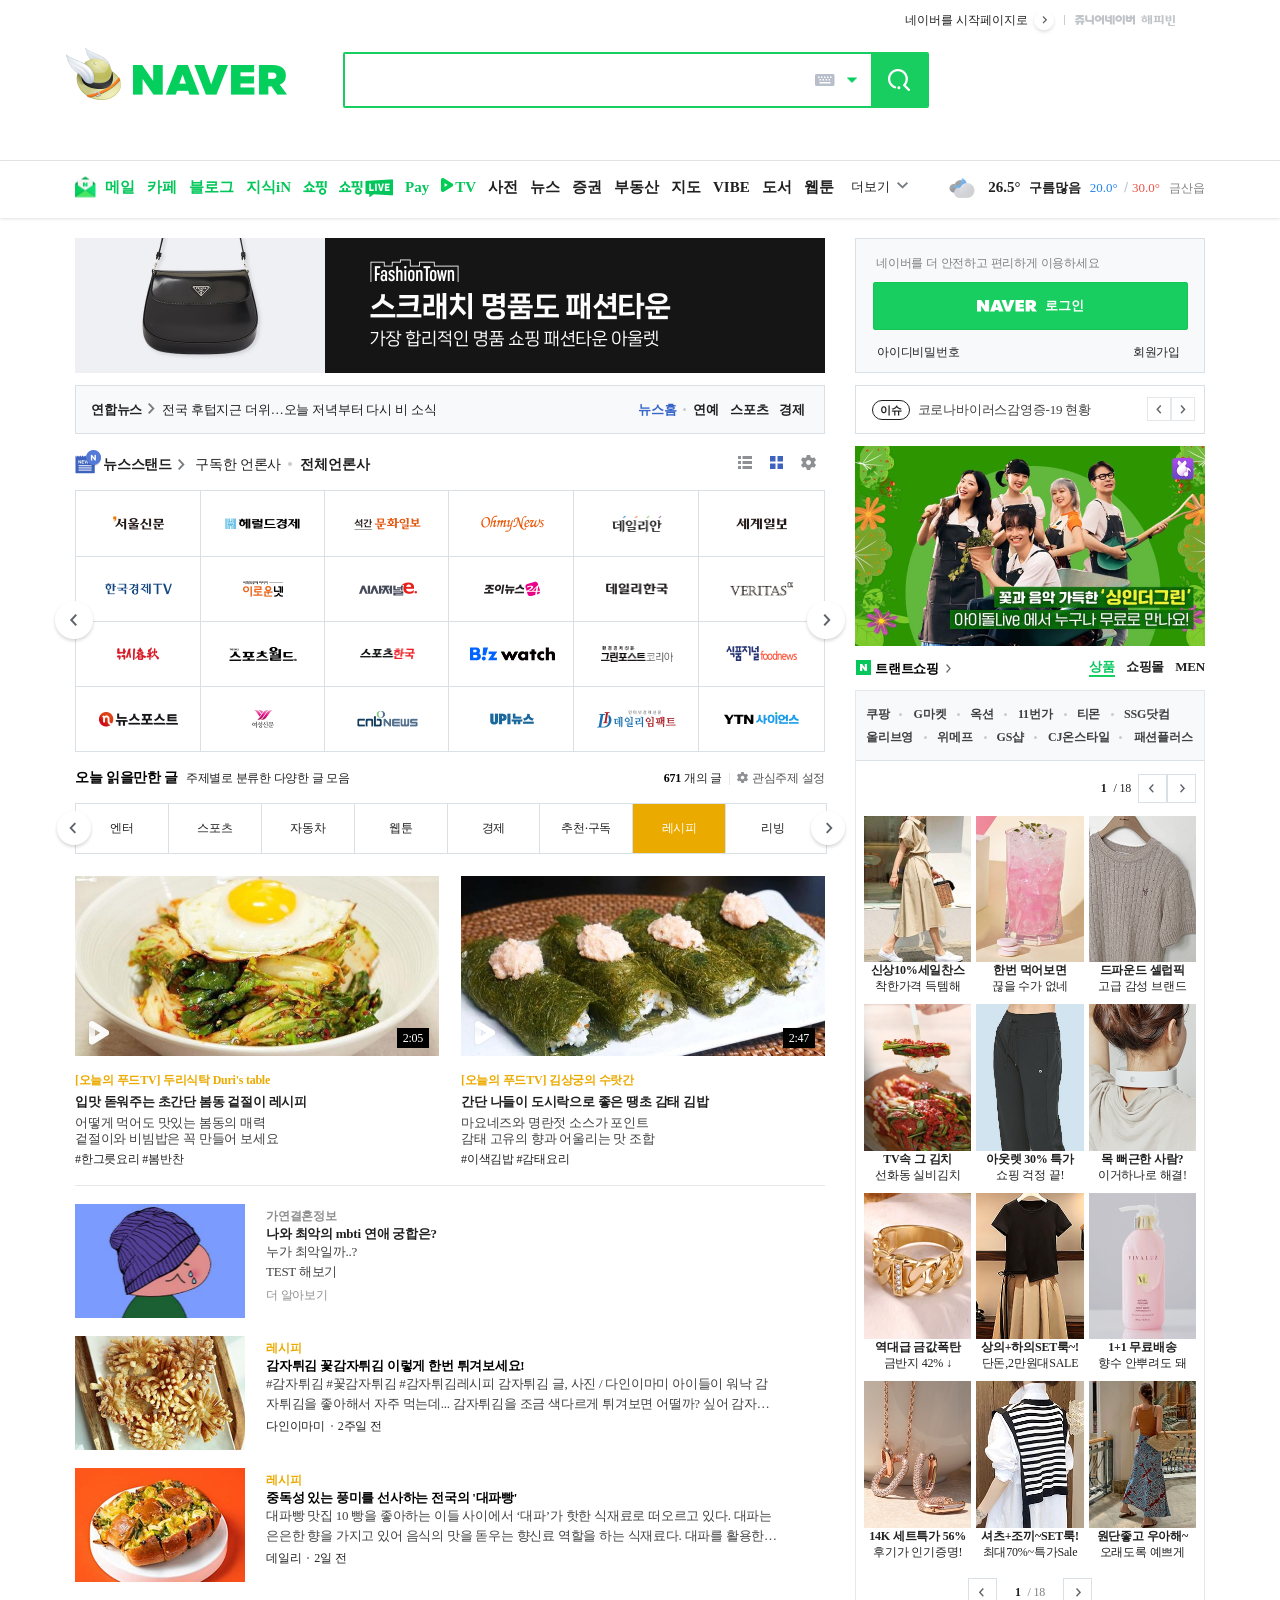
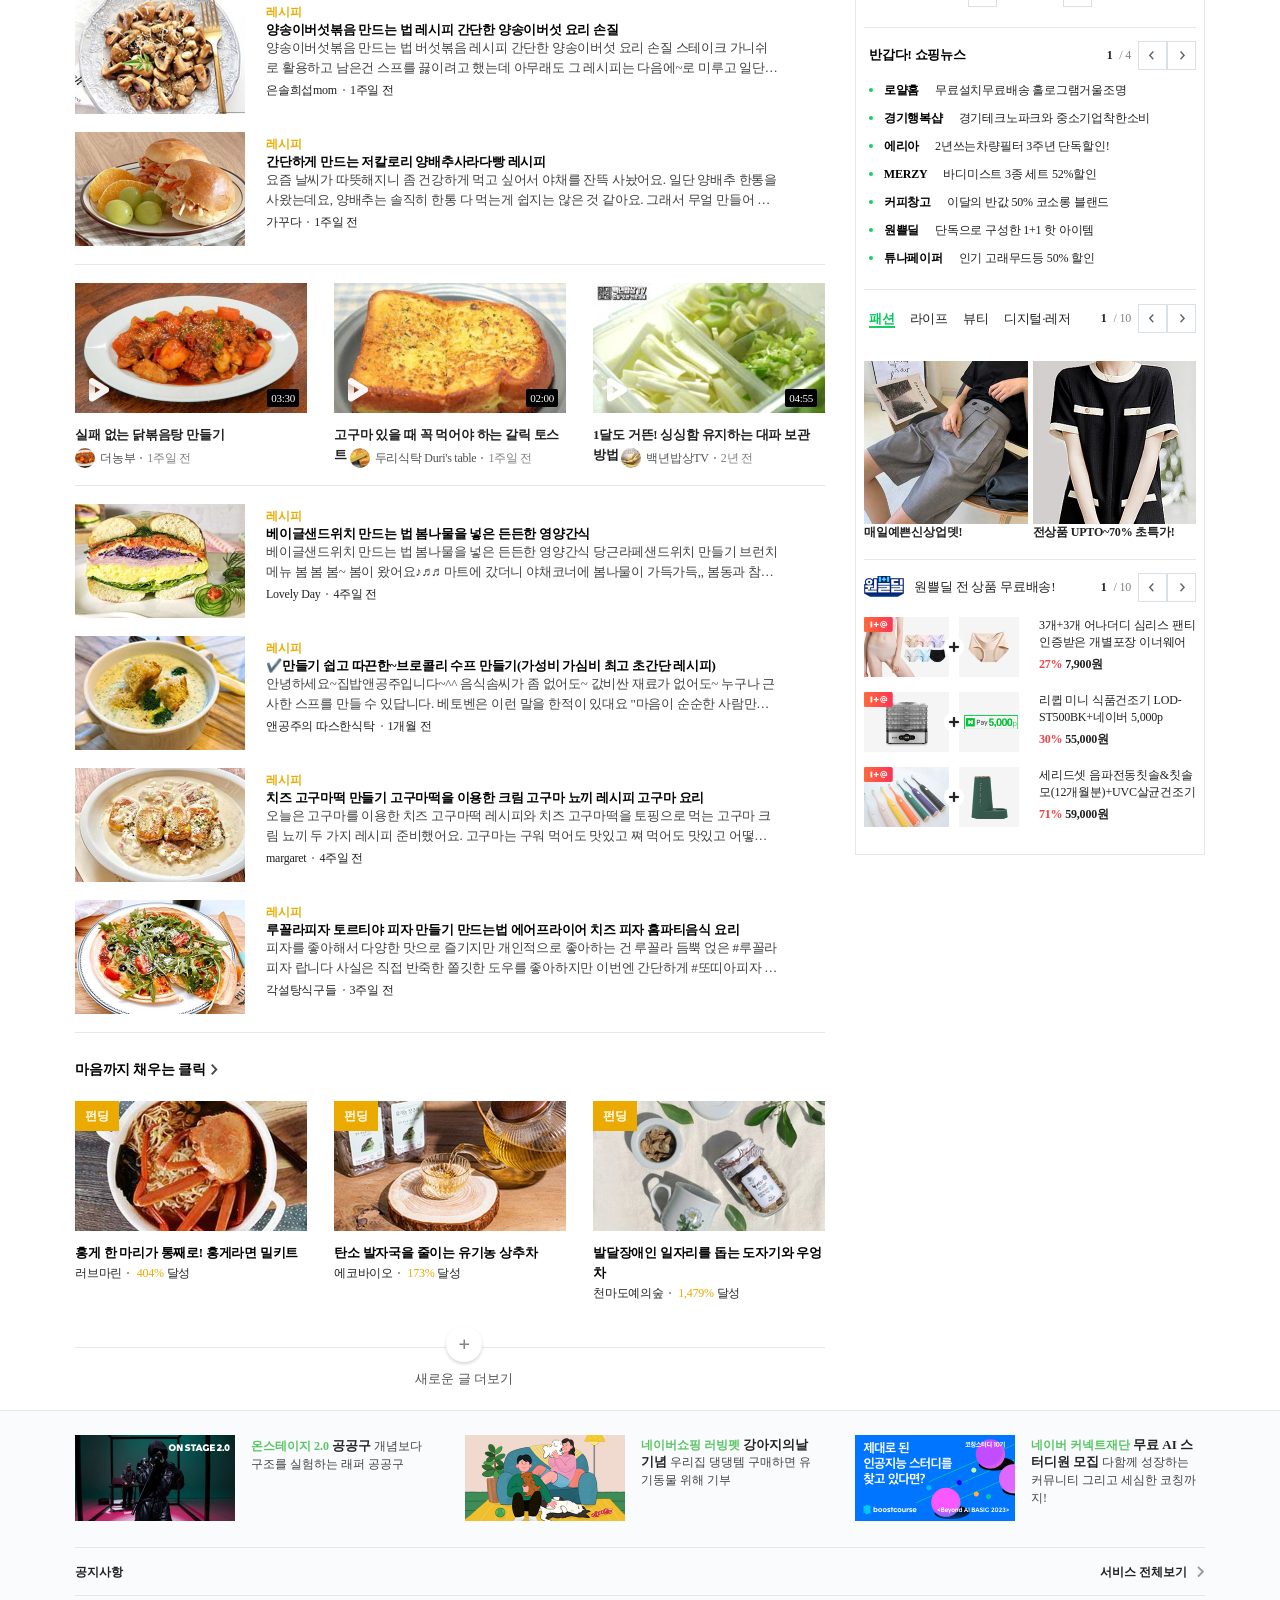
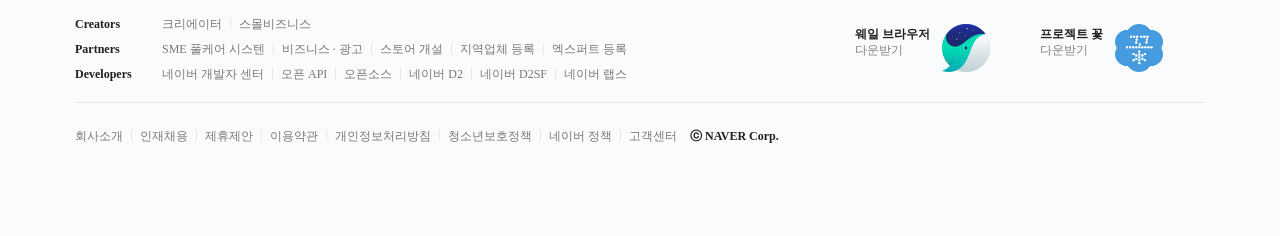
<file: index.html>
<!DOCTYPE html>
<html lang="en">
<head>
    <meta charset="UTF-8">
    <title>NAVER</title>
    <meta http-equiv="X-UA-Compatible" content="IE=edge">
    <meta name="viewport" content="width=device-width, initial-scale=1.0">
    <meta name="description" content="다양한 정보와 컨텐츠를 볼 수 있습니다.">
    <meta name="robots" content="index, follow">
    <link rel="icon" href="https://s.pstatic.net/static/www/u/2014/0328/mma_204243574.png">
    <link rel="stylesheet" href="./asset/css/layout.css">
    <link rel="stylesheet" href="./asset/css/main.css">
</head>
<body>
    <div class="wrapper">
        <header class="header">
            <div class="content">
                <div class="inner">
                    <h1 class="logo"><a href=""><span class="blind">네이버</span></a></h1>
                    <div class="search-area">
                        <form action="#" method="get">
                            <fieldset>
                                <legend class="blind">검색</legend>
                                <input type="text" class="input_text">
                                <a href="javascript:void(0);" class="keyboard_btn">
                                    <span class="blind">한글 입력기</span>
                                    <span class="icon_keyboard"></span>
                                </a>
                                <a href="javascript:void(0);" class="btn_fold">
                                    <span class="blind">자동완성</span>
                                    <span class="icon_fold"></span>
                                </a>  
                                <button class="btn_submit"><span class="blind">검색</span></button>
                            </fieldset>
                        </form>
                    </div>
                    <div class="service_area">
                        <a href="javascript:void(0);" class="link_start">네이버를 시작페이지로</a>
                        <i class="bar"></i>
                        <a href="javascript:void(0);" class="link_junior"><span class="blind">네이버주니어</span></a>
                        <a href="javascript:void(0);" class="link_bin"><span class="blind">해피빈</span></a>
                    </div>
                </div>
            </div>
            <nav class="navigation">
                <div class="inner">
                    <div class="gnb_area">
                        <ul class="gnb_list fix_list">
                            <li class="gnb_item mail"><a href="javascript:void(0);">메일</a></li>
                            <li class="gnb_item"><a href="javascript:void(0);">카페</a></li>
                            <li class="gnb_item"><a href="javascript:void(0);">블로그</a></li>
                            <li class="gnb_item"><a href="javascript:void(0);">지식iN</a></li>
                            <li class="gnb_item shopping"><a href="javascript:void(0);"><span class="blind">쇼핑</span></a></li>
                            <li class="gnb_item live"><a href="javascript:void(0);"><span class="blind">쇼핑LIVE</span></a></li>
                            <li class="gnb_item"><a href="javascript:void(0);">Pay</a></li>
                            <li class="gnb_item tv"><a href="javascript:void(0);">TV</a></li>
                        </ul>
                        <ul class="gnb_list add_list">
                            <li class="gnb_item"><a href="javascript:void(0);">사전</a></li>
                            <li class="gnb_item"><a href="javascript:void(0);">뉴스</a></li>
                            <li class="gnb_item"><a href="javascript:void(0);">증권</a></li>
                            <li class="gnb_item"><a href="javascript:void(0);">부동산</a></li>
                            <li class="gnb_item"><a href="javascript:void(0);">지도</a></li>
                            <li class="gnb_item"><a href="javascript:void(0);">VIBE</a></li>
                            <li class="gnb_item"><a href="javascript:void(0);">도서</a></li>
                            <li class="gnb_item"><a href="javascript:void(0);">웹툰</a></li>
                        </ul>
                        <a href="javascript:void(0);" class="more_btn">더보기</a>
                    </div>
                    <a href="javascript:void(0);" class="weather_area">
                        <div class="current_box">
                            <span class="current">26.5°</span>
                            <span class="state">구름많음</span>
                        </div>
                        <div class="degree_box">
                            <span class="min">20.0°</span>
                            <span class="max">30.0°</span>
                        </div>
                        <span class="location">금산읍</span>
                    </a>
                </div>
            </nav>
        </header>
        <main class="container">
            <!-- 왼쪽 영역 -->
            <div class="column_left">
                <div class="ad_left">
                    <img src="./asset/image/left.top_ad.jpg" alt="">
                </div>
                <section class="sc_news">
                    <h2 class="blind">뉴스</h2>
                    <div class="group_issue">
                        <div class="issue_area">
                            <a href="javascript:void(0);" class="link_media">연합뉴스</a>
                            <a href="javascript:void(0);" class="link_issue">전국 후텁지근 더위…오늘 저녁부터 다시 비 소식</a>
                        </div>
                        <div class="direct_area">
                            <a href="javascript:void(0);" class="link_home">뉴스홈</a>
                            <a href="javascript:void(0);" class="link_direct">연예</a>
                            <a href="javascript:void(0);" class="link_direct">스포츠</a>
                            <a href="javascript:void(0);" class="link_direct">경제</a>
                        </div>
                    </div>
                    <div class="group_title">
                        <a href="javascript:void(0);" class="link_title">뉴스스탠드</a>
                        <div class="sort_area" role="tablist">
                            <a href="javascript:void(0);" class="btn_sort">구독한 언론사</a>
                            <a href="javascript:void(0);" class="btn_sort active">전체언론사</a>
                        </div>
                        <div class="set_area" role="tablist"> 
                            <a href="javascript:void(0);" role="button" class="btn_list"><span class="blind">리스트형</span></a>
                            <a href="javascript:void(0);" role="button" class="btn_thumb"><span class="blind">갤러리형</span></a>
                            <a href="javascript:void(0);" role="button" class="btn_set"><span class="blind">형</span></a>
                        </div>
                    </div>
                    <div class="group_content">
                        <div class="btn_area">
                            <i class="icon_prev"><span class="blind">이전</span></i>
                            <i class="icon_next"><span class="blind">다음</span></i>
                        </div>
                        <div class="media_area">
                            <ul class="media_list">
                                <li class="media_item"><a href="javascript:void(0);" class="link_media"><img src="./asset/image/media/media1.png" alt="서울신문"></a></li>
                                <li class="media_item"><a href="javascript:void(0);" class="link_media"><img src="./asset/image/media/media2.png" alt="헤럴드경제"></a></li>
                                <li class="media_item"><a href="javascript:void(0);" class="link_media"><img src="./asset/image/media/media3.png" alt="석간 문화일보"></a></li>
                                <li class="media_item"><a href="javascript:void(0);" class="link_media"><img src="./asset/image/media/media4.png" alt="오마이뉴스"></a></li>
                                <li class="media_item"><a href="javascript:void(0);" class="link_media"><img src="./asset/image/media/media5.png" alt="데일리안"></a></li>
                                <li class="media_item"><a href="javascript:void(0);" class="link_media"><img src="./asset/image/media/media6.png" alt="세계일보"></a></li>
                                <li class="media_item"><a href="javascript:void(0);" class="link_media"><img src="./asset/image/media/media7.png" alt="한국경졔tv"></a></li>
                                <li class="media_item"><a href="javascript:void(0);" class="link_media"><img src="./asset/image/media/media8.png" alt="이로운넷"></a></li>
                                <li class="media_item"><a href="javascript:void(0);" class="link_media"><img src="./asset/image/media/media9.png" alt="시사저널e"></a></li>
                                <li class="media_item"><a href="javascript:void(0);" class="link_media"><img src="./asset/image/media/media10.png" alt="조이뉴스24"></a></li>
                                <li class="media_item"><a href="javascript:void(0);" class="link_media"><img src="./asset/image/media/media11.png" alt="데일리한국"></a></li>
                                <li class="media_item"><a href="javascript:void(0);" class="link_media"><img src="./asset/image/media/media12.png" alt="베리타스"></a></li>
                                <li class="media_item"><a href="javascript:void(0);" class="link_media"><img src="./asset/image/media/media13.png" alt="낚시춘추"></a></li>
                                <li class="media_item"><a href="javascript:void(0);" class="link_media"><img src="./asset/image/media/media14.png" alt="스포츠월드"></a></li>
                                <li class="media_item"><a href="javascript:void(0);" class="link_media"><img src="./asset/image/media/media15.png" alt="스포츠한국"></a></li>
                                <li class="media_item"><a href="javascript:void(0);" class="link_media"><img src="./asset/image/media/media16.png" alt="비즈와치"></a></li>
                                <li class="media_item"><a href="javascript:void(0);" class="link_media"><img src="./asset/image/media/media17.png" alt="그린포스트코리아"></a></li>
                                <li class="media_item"><a href="javascript:void(0);" class="link_media"><img src="./asset/image/media/media18.png" alt="식품저널"></a></li>
                                <li class="media_item"><a href="javascript:void(0);" class="link_media"><img src="./asset/image/media/media19.png" alt="뉴스포스트"></a></li>
                                <li class="media_item"><a href="javascript:void(0);" class="link_media"><img src="./asset/image/media/media20.png" alt="여성신문"></a></li>
                                <li class="media_item"><a href="javascript:void(0);" class="link_media"><img src="./asset/image/media/media21.png" alt="cnb뉴스"></a></li>
                                <li class="media_item"><a href="javascript:void(0);" class="link_media"><img src="./asset/image/media/media22.png" alt="upi뉴스"></a></li>
                                <li class="media_item"><a href="javascript:void(0);" class="link_media"><img src="./asset/image/media/media23.png" alt="데일리임팩트"></a></li>
                                <li class="media_item"><a href="javascript:void(0);" class="link_media"><img src="./asset/image/media/media24.png" alt="ytn사이언스"></a></li>                                
                            </ul>
                            <i class="vt-line vt1"></i><i class="vt-line vt2"></i><i class="vt-line vt3"></i><i class="vt-line vt4"></i><i class="vt-line vt5"></i>
                            <i class="hr-line hr1"></i><i class="hr-line hr2"></i><i class="hr-line hr3"></i>
                        </div>
                    </div>
                </section>
                <section class="sc_themepost">
                    <h2 class="blind">주제별포스트</h2>
                    <div class="theme_head">
                        <div class="group_title">
                            <div class="title_area">
                                <span class="title">오늘 읽을만한 글</span>
                                <span class="desc">주제별로 분류한 다양한 글 모음</span>
                            </div>
                            <div class="info_area">
                                <div class="info">
                                    <span class="total">671</span>
                                    <span>개의 글</span>
                                </div>
                                <a href="javascript:void(0);" class="theme_set_area">
                                    <span class="set">관심주제 설정</span>
                                </a>
                            </div>
                        </div>
                        <nav class="group_navi">
                            <ul class="theme_list">
                                <li class="theme_item"><a href="javascript:void(0);">엔터</a></li>
                                <li class="theme_item"><a href="javascript:void(0);">스포츠</a></li>
                                <li class="theme_item"><a href="javascript:void(0);">자동차</a></li>
                                <li class="theme_item"><a href="javascript:void(0);">웹툰</a></li>
                                <li class="theme_item"><a href="javascript:void(0);">경제</a></li>
                                <li class="theme_item"><a href="javascript:void(0);">추천·구독</a></li>
                                <li class="theme_item active"><a href="javascript:void(0);">레시피</a></li>
                                <li class="theme_item"><a href="javascript:void(0);">리빙</a></li>
                            </ul>
                            <a href="javascript:void(0);" class="btn_prev"><i class="icon_prev"><span class="blind">이전</span></i></a>
                            <a href="javascript:void(0);" class="btn_next"><i class="icon_next"><span class="blind">다음</span></i></a>
                            </nav>
                        <div class="group_content">
                            <div class="group_topstory">
                                <div class="topstory_area">
                                    <a href="javascript:void(0);" class="topstory_view">
                                        <img src="./asset/image/foodclass1.jpg" alt="입맛 돋워주는 초간단 봄동 겉절이 레시피">
                                        <i class="play_icon">
                                            <span class="blind">재생</span>
                                        </i>
                                        <i class="runtime">
                                            <span class="blind">재생시간</span>
                                            <span class="time">2:05</span>
                                        </i>
                                    </a>
                                    <a href="javascript:void(0);" class="topstory_info">
                                        <span class="main_title">[오늘의 푸드TV] 두리식탁 Duri's table	</span>
                                        <span class="sub_title">입맛 돋워주는 초간단 봄동 겉절이 레시피</span>
                                        <span class="desc">어떻게 먹어도 맛있는 봄동의 매력<br />겉절이와 비빔밥은 꼭 만들어 보세요</span>
                                        <span class="source">#한그릇요리 #봄반찬</span>
                                    </a>
                                </div>
                                <div class="topstory_area">
                                    <a href="javascript:void(0);" class="topstory_view">
                                        <img src="./asset/image/foodclass2.jpg" alt="간단 나들이 도시락으로 좋은 땡초 감태 김밥">
                                        <i class="play_icon">
                                            <span class="blind">재생</span>
                                        </i>
                                        <i class="runtime">
                                            <span class="blind">재생시간</span>
                                            <span class="time">2:47</span>
                                        </i>
                                    </a>
                                    <a href="javascript:void(0);" class="topstory_info">
                                        <span class="main_title">[오늘의 푸드TV] 김상궁의 수랏간</span>
                                        <span class="sub_title">간단 나들이 도시락으로 좋은 땡초 감태 김밥</span>
                                        <span class="desc">마요네즈와 명란젓 소스가 포인트 <br />감태 고유의 향과 어울리는 맛 조합 </span>
                                        <span class="source">#이색김밥 #감태요리</span>
                                    </a>
                                </div>
                            </div>
                            <div class="theme_list_wrap">
                                <ul class="theme_list">
                                    <li class="theme_item">
                                        <a href="javascript:void(0);" class="top_ad">
                                            <img src="./asset/image/left_theme_top_ad.jpg" alt="">
                                            <div class="theme_info">
                                                <span class="company">가연결혼정보</span> 
                                                <span class="title">나와 최악의 mbti 연애 궁합은?</span>
                                                <span class="desc">누가 최악일까..?<br />TEST 해보기</span>
                                            </div>
                                            <span class="more_info">더 알아보기</span>
                                        </a>
                                    </li>
                                    <li class="theme_item">
                                        <a href="javascript:void(0);" class="recipe">
                                            <img src="./asset/image/recipe1.jpg" alt="감자튀김 꽃감자튀김 이렇게 한번 튀겨보세요!">
                                        </a>
                                        <a href="javascript:void(0);" class="theme_info">
                                            <strong class="category">레시피</strong>
                                            <em class="title">감자튀김 꽃감자튀김 이렇게 한번 튀겨보세요!</em>
                                            <span class="desc">#감자튀김 #꽃감자튀김 #감자튀김레시피 감자튀김 글, 사진 / 다인이마미 아이들이 워낙 감자튀김을 좋아해서 자주 먹는데... 감자튀김을 조금 색다르게 튀겨보면 어떨까? 싶어 감자튀김을 조금 색다르게 튀겨봤어요~ 사실..... 과정이 조금 번거롭긴 하지만.. 가끔 색다른 감자튀김을 드시고 싶을때.. 이렇게 튀겨서 드시면 입과 눈이 행복해집니다~^^ 📝 꽃감</span>
                                            <div class="source_area">
                                                <span class="source">다인이마미</span>
                                                <span class="date">2주일 전</span>
                                            </div>
                                        </a>                               
                                    </li>
                                    <li class="theme_item">
                                        <a href="javascript:void(0);" class="recipe">
                                            <img src="./asset/image/recipe2.jpg" alt="중독성 있는 풍미를 선사하는 전국의 '대파빵'">
                                        </a>
                                        <a href="javascript:void(0);" class="theme_info">
                                            <strong class="category">레시피</strong>
                                            <em class="title">중독성 있는 풍미를 선사하는 전국의 '대파빵'</em>
                                            <span class="desc">대파빵 맛집 10 빵을 좋아하는 이들 사이에서 ‘대파’가 핫한 식재료로 떠오르고 있다. 대파는 은은한 향을 가지고 있어 음식의 맛을 돋우는 향신료 역할을 하는 식재료다. 대파를 활용한 빵은 초록빛을 살리기 위해서 갈아서 쓰기도 하고, 대파의 형태 그대로를 드러내는 방식으로도 활용되고 있다. 지금부터는 어울리지 않을 것 같지만 은근히 중독성 있는 풍미를 선사</span>
                                            <div class="source_area">
                                                <span class="source">데일리</span>
                                                <span class="date">2일 전</span>
                                            </div>
                                        </a>
                                    </li>
                                    <li class="theme_item">
                                        <a href="javascript:void(0);" class="recipe">
                                            <img src="./asset/image/recipe3.jpg" alt="양송이버섯볶음 만드는 법 레시피 간단한 양송이버섯 요리 손질">
                                        </a>
                                        <a href="javascript:void(0);" class="theme_info">
                                            <strong class="category">레시피</strong>
                                            <em class="title">양송이버섯볶음 만드는 법 레시피 간단한 양송이버섯 요리 손질</em>
                                            <span class="desc">양송이버섯볶음 만드는 법 버섯볶음 레시피 간단한 양송이버섯 요리 손질 스테이크 가니쉬로 활용하고 남은건 스프를 끓이려고 했는데 아무래도 그 레시피는 다음에~로 미루고 일단 시들해지고 있는 양송이버섯을 얼릉 다른 요리로 대체해서 맛봐야겠다 싶었어요. 그래서 간단하면서도 고소하고 본연의 맛을 살려서 맛보는 볶음요리로 후다닥! 워낙에 아이들도 버섯을 좋아해서 .</span>
                                            <div class="source_area">
                                                <span class="source">은솔희섭mom</span>
                                                <span class="date">1주일 전</span>
                                            </div>
                                        </a>                                       
                                    </li>
                                    <li class="theme_item">
                                        <a href="javascript:void(0);" class="recipe">
                                            <img src="./asset/image/recipe4.jpg" alt="간단하게 만드는 저칼로리 양배추사라다빵 레시피">
                                        </a>
                                        <a href="javascript:void(0);" class="theme_info">
                                            <strong class="category">레시피</strong>
                                            <em class="title">간단하게 만드는 저칼로리 양배추사라다빵 레시피</em>
                                            <span class="desc">요즘 날씨가 따뜻해지니 좀 건강하게 먹고 싶어서 야채를 잔뜩 사놨어요. 일단 양배추 한통을 사왔는데요, 양배추는 솔직히 한통 다 먹는게 쉽지는 않은 것 같아요. 그래서 무얼 만들어 볼까 하다가 여러가지 요리 중에 제가 좋아하는 사라다빵을 만들어 보기로 했어요. 요것도 냉털요리 중에 하나인데요, 냉장고에 있는 야채를 취향껏 넣을 수 있어서 좋더라구요. 사라다</span>
                                            <div class="source_area">
                                                <span class="source">가꾸다</span>
                                                <span class="date">1주일 전</span>
                                            </div>
                                        </a>
                                    </li>
                                </ul>
                            </div>
                            <div class="theme_media_wrap">
                                <div class="media_view_area">
                                    <a href="javascript:void(0);" class="media_view">
                                        <div class="media_thumb">
                                            <img src="./asset/image/foodvideo1.jpg" alt="실패 없는 닭볶음탕 만들기">
                                            <i class="play_icon"><span class="blind">재생</span></i>
                                            <i class="runtime">
                                                <span class="blind">재생시간</span>
                                                <span class="time">03:30</span>
                                            </i>
                                        </div>
                                        <div class="media_info">
                                            <span class="main_title">실패 없는 닭볶음탕 만들기</span>
                                            <div class="source_area">
                                                <div class="img-box"><img src="./asset/image/foodvideo1-i.png" alt=""></div>
                                                <span class="source">더농부</span>
                                                <span class="date">1주일 전</span>
                                            </div>
                                        </div>
                                    </a>
                                    <a href="javascript:void(0);" class="media_view">
                                        <div class="media_thumb">
                                            <img src="./asset/image/foodvideo2.jpg" alt="고구마 있을 때 꼭 먹어야 하는 갈릭 토스트">
                                            <i class="play_icon"><span class="blind">재생</span></i>
                                            <i class="runtime">
                                                <span class="blind">재생시간</span>
                                                <span class="time">02:00</span>
                                            </i>
                                        </div>
                                        <div class="media_info">
                                            <span class="main_title">고구마 있을 때 꼭 먹어야 하는 갈릭 토스트</span>
                                            <div class="source_area">
                                                <div class="img-box"><img src="./asset/image/foodvideo2-i.jpg" alt=""></div>
                                                <span class="source">두리식탁 Duri's table</span>
                                                <span class="date">1주일 전</span>
                                            </div>
                                        </div>
                                    </a>
                                    <a href="javascript:void(0);" class="media_view">
                                        <div class="media_thumb">
                                            <img src="./asset/image/foodvideo3.jpg" alt="1달도 거뜬! 싱싱함 유지하는 대파 보관 방법">
                                            <i class="play_icon"><span class="blind">재생</span></i>
                                            <i class="runtime">
                                                <span class="blind">재생시간</span>
                                                <span class="time">04:55</span>
                                            </i>
                                        </div>
                                        <div class="media_info">
                                            <span class="main_title">1달도 거뜬! 싱싱함 유지하는 대파 보관 방법</span>
                                            <div class="source_area">
                                                <div class="img-box"><img src="./asset/image/foodvideo3-i.jpg" alt=""></div>
                                                <span class="source">백년밥상TV</span>
                                                <span class="date">2년 전</span>
                                            </div>
                                        </div>
                                    </a>
                                </div>
                            </div>

                            <div class="theme_list_wrap">
                                <ul class="theme_list">
                                    <li class="theme_item">
                                        <a href="javascript:void(0);" class="recipe">
                                            <img src="./asset/image/recipe5.jpg" alt="베이글샌드위치 만드는 법 봄나물을 넣은 든든한 영양간식">
                                        </a>
                                        <a class="theme_info">
                                            <strong class="category">레시피</strong>
                                            <em class="title">베이글샌드위치 만드는 법 봄나물을 넣은 든든한 영양간식</em>
                                            <span class="desc">베이글샌드위치 만드는 법 봄나물을 넣은 든든한 영양간식 당근라페샌드위치 만들기 브런치 메뉴 봄 봄 봄~ 봄이 왔어요♪♬♬ 마트에 갔더니 야채코너에 봄나물이 가득가득,, 봄동과 참나물, 달래, 냉이 등 봄나물을 한가득 담아왔어요 봄동과 참나물은 겉절이나 나물로 만들곤 했는데 오늘은 당근라페 베이글샌드위치에 넣어 보았어요. 봄나물과 야채 가득 넣은 베이글 샌드</span>
                                            <div class="source_area">
                                                <span class="source">Lovely Day</span>
                                                <span class="date">4주일 전</span>
                                            </div>
                                        </a>
                                    </li>
                                    <li class="theme_item">
                                        <a href="javascript:void(0);" class="recipe">
                                            <img src="./asset/image/recipe6.jpg" alt="만들기 쉽고 따끈한~브로콜리 수프 만들기(가성비 가심비 최고 초간단 레시피)">
                                        </a>
                                        <a class="theme_info">
                                            <strong class="category">레시피</strong>
                                            <em class="title">✔️만들기 쉽고 따끈한~브로콜리 수프 만들기(가성비 가심비 최고 초간단 레시피)</em>
                                            <span class="desc">안녕하세요~집밥앤공주입니다~^^ 음식솜씨가 좀 없어도~ 값비싼 재료가 없어도~ 누구나 근사한 스프를 만들 수 있답니다. 베토벤은 이런 말을 한적이 있대요 "마음이 순순한 사람만이 맛있는 스프를 끓일 수 있다." ㅎㅎㅎ 가장 맛있는 재료들을 골라서 끓이면 마음이 순수해질 만큼 놀라운 맛을 느낄 수 있답니다! 오늘은 맛있는 브로콜리로 간단한 스프를 만들어 홈.</span>
                                            <div class="source_area">
                                                <span class="source">앤공주의 따스한식탁</span>
                                                <span class="date">1개월 전</span>
                                            </div>
                                        </a>
                                    </li>
                                    <li class="theme_item">
                                        <a href="javascript:void(0);" class="recipe">
                                            <img src="./asset/image/recipe7.jpg" alt="치즈 고구마떡 만들기 고구마떡을 이용한 크림 고구마 뇨끼 레시피 고구마 요리">
                                        </a>
                                        <a class="theme_info">
                                            <strong class="category">레시피</strong>
                                            <em class="title">치즈 고구마떡 만들기 고구마떡을 이용한 크림 고구마 뇨끼 레시피 고구마 요리</em>
                                            <span class="desc">오늘은 고구마를 이용한 치즈 고구마떡 레시피와 치즈 고구마떡을 토핑으로 먹는 고구마 크림 뇨끼 두 가지 레시피 준비했어요. 고구마는 구워 먹어도 맛있고 쪄 먹어도 맛있고 어떻게 먹어도 맛있죠? 이 고구마를 이용해 떡을 만들어 먹으니 쫀득하고 고소한 게 너무 맛있더라고요. 게다가 안에 치즈까지 넣어서 치즈가 쭈욱 늘어나는 재미와 쫄깃쫄깃 식감까지 두 배로 늘</span>
                                            <div class="source_area">
                                                <span class="source">margaret</span>
                                                <span class="date">4주일 전</span>
                                            </div>
                                        </a>
                                    </li>
                                    <li class="theme_item">
                                        <a href="javascript:void(0);" class="recipe">
                                            <img src="./asset/image/recipe8.jpg" alt="루꼴라피자 토르티야 피자 만들기 만드는법 에어프라이어 치즈 피자 홈파티음식 요리">
                                        </a>
                                        <a class="theme_info">
                                            <strong class="category">레시피</strong>
                                            <em class="title">루꼴라피자 토르티야 피자 만들기 만드는법 에어프라이어 치즈 피자 홈파티음식 요리</em>
                                            <span class="desc">피자를 좋아해서 다양한 맛으로 즐기지만 개인적으로 좋아하는 건 루꼴라 듬뿍 얹은 #루꼴라피자 랍니다 사실은 직접 반죽한 쫄깃한 도우를 좋아하지만 이번엔 간단하게 #또띠아피자 를 준비하고 치즈를 또띠아 사이에 넣어 두겹으로 만들어 식감을 살려준 치즈를 듬뿍 올린 #치즈피자 에요 방울토마토와 올리브, 루꼴라 정도로 간단한 토핑을 올려 신선한 맛이 참 좋았어요~</span>
                                            <div class="source_area">
                                                <span class="source">각설탕식구들</span>
                                                <span class="date">3주일 전</span>
                                            </div>
                                        </a>
                                    </li>
                                </ul>
                            </div>
                            
                            <div class="theme_media_wrap">
                                <div class="theme_head">
                                    <a href="javascript:void(0);" class="head_title">마음까지 채우는 클릭</a>
                                </div>
                                <div class="media_view_area">
                                    <a href="javascript:void(0);" class="media_view">
                                        <div class="media_thumb">
                                            <img src="./asset/image/funding_1.jpg" alt="">
                                            <span class="badge">펀딩</span>
                                        </div>
                                        <div class="media_info_area">
                                            <span class="title">홍게 한 마리가 통째로! 홍게라면 밀키트</span>
                                            <div class="source_area">
                                                <span class="source">러브마린</span>
                                                <span class="sum_area">
                                                    <span class="sum">404%</span>
                                                    <span class="word">달성</span>
                                                </span>
                                            </div>
                                        </div>
                                    </a>
                                    <a href="javascript:void(0);" class="media_view">
                                        <div class="media_thumb">
                                            <img src="./asset/image/funding_2.jpg" alt="">
                                            <span class="badge">펀딩</span>
                                        </div>
                                        <div class="media_info_area">
                                            <span class="title">탄소 발자국을 줄이는 유기농 상추차</span>
                                            <div class="source_area">
                                                <span class="source">에코바이오</span>
                                                <span class="sum_area">
                                                    <span class="sum">173%</span>
                                                    <span class="word">달성</span>
                                                </span>
                                            </div>
                                        </div>
                                    </a>
                                    <a href="javascript:void(0);" class="media_view">
                                        <div class="media_thumb">
                                            <img src="./asset/image/funding_3.jpg" alt="">
                                            <span class="badge">펀딩</span>
                                        </div>
                                        <div class="media_info_area">
                                            <span class="title">발달장애인 일자리를 돕는 도자기와 우엉차</span>
                                            <div class="source_area">
                                                <span class="source">천마도예의숲</span>
                                                <span class="sum_area">
                                                    <span class="sum">1,479%</span>
                                                    <span class="word">달성</span>
                                                </span>
                                            </div>
                                        </div>
                                    </a>
                                </div>
                            </div>
                        </div>
                        <button class="more_btn" type="button">
                            <i class="icon_more"></i>
                            새로운 글 더보기
                        </button>
                    </div>
                </section>
            </div>
            <!-- 오른쪽 영역 -->
            <div class="column_right">
                <section class="sc_login">
                    <h2 class="blind">로그인</h2>
                    <p class="login_msg">네이버를 더 안전하고 편리하게 이용하세요</p>
                    <a href="javascript:void(0);" class="link_login">
                        <i class="icon_login">
                            <span class="blind">네이버</span>
                        </i>
                        <span class="login">로그인</span>
                    </a>
                    <div class="sub_area">
                        <div class="look_box">
                            <a href="javascript:void(0);" class="link_id">아이디</a>
                            <a href="javascript:void(0);" class="link_find">비밀번호</a>
                        </div>
                        <a href="javascript:void(0);" class="link_join">회원가입</a>
                    </div>
                </section>

                <section class="sc_sidenews">
                    <h2 class="blind">사이드뉴스</h2>
                    <a href="javascript:void(0);" class="link_news">
                        <span class="badge">이슈</span>
                        <span class="text">코로나바이러스감영증-19 현황</span>
                    </a>
                    <div class="navi">
                        <a href="javascript:void(0);" role="button" class="btn_navi prev"><span class="blind">이전</span></a>
                        <a href="javascript:void(0);" role="button" class="btn_navi next"><span class="blind">다음</span></a>
                    </div>
                </section>
                
                <div class="ad_right">
                    <a href="javascript:void(0);"><img src="./asset/image/right_top_ad.jpg" alt=""></a>
                </div>
                
                <section class="sc_shop">
                    <div class="group_title">
                        <h2><a href="javascript:void(0);" class="link_title">트랜트쇼핑</a></h2>
                        <div class="title_area">
                            <a href="javascript:void(0);" class="title_list active">상품</a>
                            <a href="javascript:void(0);" class="title_list">쇼핑몰</a>
                            <a href="javascript:void(0);" class="title_list">MEN</a>
                        </div>
                    </div>
                    <div class="group_content">
                        <div class="group_mall">
                            <div class="list1_box">
                                <ul class="mall_list1">
                                    <li class="mall_item"><a href="javascript:void(0);" class="link_mall">쿠팡</a></li>
                                    <li class="mall_item"><a href="javascript:void(0);" class="link_mall">G마켓</a></li>
                                    <li class="mall_item"><a href="javascript:void(0);" class="link_mall">옥션</a></li>
                                    <li class="mall_item"><a href="javascript:void(0);" class="link_mall">11번가</a></li>
                                    <li class="mall_item"><a href="javascript:void(0);" class="link_mall">티몬</a></li>
                                    <li class="mall_item"><a href="javascript:void(0);" class="link_mall">SSG닷컴</a></li>
                                </ul>
                                <span class="dot dot_1"></span>
                                <span class="dot dot_2"></span>
                                <span class="dot dot_3"></span>
                                <span class="dot dot_4"></span>
                                <span class="dot dot_5"></span>
                            </div>
                            <div class="list2_box">
                                <ul class="mall_list2">
                                    <li class="mall_item"><a href="javascript:void(0);" class="link_mall">올리브영</a></li>
                                    <li class="mall_item"><a href="javascript:void(0);" class="link_mall">위메프</a></li>
                                    <li class="mall_item"><a href="javascript:void(0);" class="link_mall">GS샵</a></li>
                                    <li class="mall_item"><a href="javascript:void(0);" class="link_mall">CJ온스타일</a></li>
                                    <li class="mall_item"><a href="javascript:void(0);" class="link_mall">패션플러스</a></li>
                                </ul>
                                <span class="dot dot_6"></span>
                                <span class="dot dot_7"></span>
                                <span class="dot dot_8"></span>
                                <span class="dot dot_9"></span>
                            </div>
                        </div>
                        <div class="group_product">
                            <div class="control_btn">
                                <div class="num-box">
                                    <span class="current">1</span>
                                    <span class="total">/ 18</span>
                                </div>
                                <div class="btn-box">
                                    <a href="javascript:void(0);" role="button" class="btn prev"><span class="blind">이전</span></a>
                                    <a href="javascript:void(0);" role="button" class="btn next"><span class="blind">다음</span></a>
                                </div>
                            </div>
                            <div class="product_wrap">
                                <h2 class="products"><span class="blind">제품목록</span></h2>
                                <ul class="product_list">
                                    <li class="product_item">
                                        <a href="javascript:void(0);" class="link_product">
                                            <img src="./asset/image/prod_1.jpg" alt="">
                                            <span class="product_info">
                                                <span class="title">신상10%세일찬스</span>
                                                <span class="desc">착한가격 득템해</span>
                                            </span>
                                        </a>
                                    </li>
                                    <li class="product_item">
                                        <a href="javascript:void(0);" class="link_product">
                                            <img src="./asset/image/prod_2.jpg" alt="">
                                            <span class="product_info">
                                                <span class="title">한번 먹어보면</span>
                                                <span class="desc">끊을 수가 없네</span>
                                            </span>
                                        </a>
                                    </li>
                                    <li class="product_item">
                                        <a href="javascript:void(0);" class="link_product">
                                            <img src="./asset/image/prod_3.jpg" alt="">
                                            <span class="product_info">
                                                <span class="title">드파운드 셀럽픽</span>
                                                <span class="desc">고급 감성 브랜드</span>
                                            </span>
                                        </a>
                                    </li>
                                    <li class="product_item">
                                        <a href="javascript:void(0);" class="link_product">
                                            <img src="./asset/image/prod_4.jpg" alt="">
                                            <span class="product_info">
                                                <span class="title">TV속 그 김치</span>
                                                <span class="desc">선화동 실비김치</span>
                                            </span>
                                        </a>
                                    </li>
                                    <li class="product_item">
                                        <a href="javascript:void(0);" class="link_product">
                                            <img src="./asset/image/prod_5.jpg" alt="">
                                            <span class="product_info">
                                                <span class="title">아웃렛 30% 특가</span>
                                                <span class="desc">쇼핑 걱정 끝!</span>
                                            </span>
                                        </a>
                                    </li>
                                    <li class="product_item">
                                        <a href="javascript:void(0);" class="link_product">
                                            <img src="./asset/image/prod_6.jpg" alt="">
                                            <span class="product_info">
                                                <span class="title">목 뻐근한 사람?</span>
                                                <span class="desc">이거하나로 해결!</span>
                                            </span>
                                        </a>
                                    </li>
                                    <li class="product_item">
                                        <a href="javascript:void(0);" class="link_product">
                                            <img src="./asset/image/prod_7.jpg" alt="">
                                            <span class="product_info">
                                                <span class="title">역대급 금값폭탄</span>
                                                <span class="desc">금반지 42% ↓</span>
                                            </span>
                                        </a>
                                    </li>
                                    <li class="product_item">
                                        <a href="javascript:void(0);" class="link_product">
                                            <img src="./asset/image/prod_8.jpg" alt="">
                                            <span class="product_info">
                                                <span class="title">상의+하의SET룩~!</span>
                                                <span class="desc">단돈,2만원대SALE</span>
                                            </span>
                                        </a>
                                    </li>
                                    <li class="product_item">
                                        <a href="javascript:void(0);" class="link_product">
                                            <img src="./asset/image/prod_9.jpg" alt="">
                                            <span class="product_info">
                                                <span class="title">1+1 무료배송</span>
                                                <span class="desc">향수 안뿌려도 돼</span>
                                            </span>
                                        </a>
                                    </li>
                                    <li class="product_item">
                                        <a href="javascript:void(0);" class="link_product">
                                            <img src="./asset/image/prod_10.jpg" alt="">
                                            <span class="product_info">
                                                <span class="title">14K 세트특가 56%</span>
                                                <span class="desc">후기가 인기증명!</span>
                                            </span>
                                        </a>
                                    </li>
                                    <li class="product_item">
                                        <a href="javascript:void(0);" class="link_product">
                                            <img src="./asset/image/prod_11.jpg" alt="">
                                            <span class="product_info">
                                                <span class="title">셔츠+조끼~SET룩!</span>
                                                <span class="desc">최대70%~특가Sale</span>
                                            </span>
                                        </a>
                                    </li>
                                    <li class="product_item">
                                        <a href="javascript:void(0);" class="link_product">
                                            <img src="./asset/image/prod_12.jpg" alt="">
                                            <span class="product_info">
                                                <span class="title">원단좋고 우아해~</span>
                                                <span class="desc">오래도록 예쁘게</span>
                                            </span>
                                        </a>
                                    </li>
                                </ul>
                            </div>
                            <div class="shop_page">
                                <a href="javascript:void(0);" class="page_btn prev"><span class="blind">이전</span></a>
                                <div class="num_box">
                                    <span class="current">1</span>
                                    <span class="total">/ 18</span>
                                </div>
                                <a href="javascript:void(0);" class="page_btn next"><span class="blind">다음</span></a>
                            </div>
                        </div>
                        <div class="group_news">
                            <div class="title_wrap">
                                <p class="title">반갑다! 쇼핑뉴스</p>
                                <div class="control_box">
                                    <div class="num-box">
                                        <span class="current">1</span>
                                        <span class="total">/ 4</span>
                                    </div>
                                    <div class="btn-box">
                                        <a href="javascript:void(0);" role="button" class="btn prev"><span class="blind">이전</span></a>
                                        <a href="javascript:void(0);" role="button" class="btn next"><span class="blind">다음</span></a>
                                    </div>
                                </div>
                            </div>
                            <ul class="news_list">
                                <li class="news_item">
                                    <a href="javascript:void(0);" class="link_news">
                                        <span class="title">로얄홈</span>
                                        <span class="desc">무료설치무료배송 홀로그램거울조명</span>
                                    </a>
                                </li>
                                <li class="news_item">
                                    <a href="javascript:void(0);" class="link_news">
                                        <span class="title">경기행복샵</span>
                                        <span class="desc">경기테크노파크와 중소기업착한소비</span>
                                    </a>
                                </li>
                                <li class="news_item">
                                    <a href="javascript:void(0);" class="link_news">
                                        <span class="title">에리아</span>
                                        <span class="desc">2년쓰는차량필터 3주년 단독할인!</span>
                                    </a>
                                </li>
                                <li class="news_item">
                                    <a href="javascript:void(0);" class="link_news">
                                        <span class="title">MERZY</span>
                                        <span class="desc">바디미스트 3종 세트 52%할인</span>
                                    </a>
                                </li>
                                <li class="news_item">
                                    <a href="javascript:void(0);" class="link_news">
                                        <span class="title">커피창고</span>
                                        <span class="desc">이달의 반값 50% 코소롱 블랜드</span>
                                    </a>
                                </li>
                                <li class="news_item">
                                    <a href="javascript:void(0);" class="link_news">
                                        <span class="title">원쁠딜</span>
                                        <span class="desc">단독으로 구성한 1+1 핫 아이템</span>
                                    </a>
                                </li>
                                <li class="news_item">
                                    <a href="javascript:void(0);" class="link_news">
                                        <span class="title">튜나페이퍼</span>
                                        <span class="desc">인기 고래무드등 50% 할인</span>
                                    </a>
                                </li>
                            </ul>
                        </div>
                        <div class="group_event">
                            <div class="title_wrap">
                                <a href="javascript:void(0);" class="link_event_title active">패션</a>
                                <a href="javascript:void(0);" class="link_event_title">라이프</a>
                                <a href="javascript:void(0);" class="link_event_title">뷰티</a>
                                <a href="javascript:void(0);" class="link_event_title">디지털·레저</a>
                            </div>
                            <div class="control_box">
                                <div class="num-box">
                                    <span class="current">1</span>
                                    <span class="total">/ 10</span>
                                </div>
                                <div class="btn-box">
                                    <a href="javascript:void(0);" role="button" class="btn prev"><span class="blind">이전</span></a>
                                    <a href="javascript:void(0);" role="button" class="btn next"><span class="blind">다음</span></a>
                                </div>
                            </div>
                            <div class="event_area">
                                <ul class="event_list">
                                    <li class="event_item">
                                        <a href="javascript:void(0);" class="link_item">
                                            <img src="./asset/image/event_1.jpg" alt="">
                                            <span class="title">매일예쁜신상업뎃!</span>
                                        </a>
                                    </li>
                                    <li class="event_item">
                                        <a href="javascript:void(0);" class="link_item">
                                            <img src="./asset/image/event_2.jpg" alt="">
                                            <span class="title">전상품 UPTO~70% 초특가!</span>
                                        </a>
                                    </li>
                                </ul>
                            </div>
                        </div>
                        <div class="group_plus">
                            <div class="title_wrap">
                                <p class="title">
                                    <a href="javascript:void(0);" class="plus_icon">
                                        <span class="blind">원쁠딜</span>
                                    </a>
                                    원쁠딜 전 상품 무료배송!
                                </p>
                                <div class="control_box">
                                    <div class="num-box">
                                        <span class="current">1</span>
                                        <span class="total">/ 10</span>
                                    </div>
                                    <div class="btn-box">
                                        <a href="javascript:void(0);" role="button" class="btn prev"><span class="blind">이전</span></a>
                                        <a href="javascript:void(0);" role="button" class="btn next"><span class="blind">다음</span></a>
                                    </div>
                                </div>
                            </div>
                            <ul class="plus_list">
                                <li class="plus_item">
                                    <a href="javascript:void(0);" class="link_plus_item">
                                        <div class="plus_thumb_area">
                                            <div class="thumb_box box1">
                                                <img src="./asset/image/plus1-1.jpg" alt=""><span class="blind">제품사진</span>
                                                <i class="plus_icon"><span class="blind">플러스</span></i>
                                            </div>
                                            <div class="thumb_box box2">
                                                <img src="./asset/image/plus1-2.jpg" alt=""><span class="blind">제품사진</span>
                                            </div>
                                        </div>
                                        <div class="desc_box">
                                            <span class="desc">3개+3개 어나더디 심리스 팬티 인증받은 개별포장 이너웨어</span>
                                            <div class="price_wrap">
                                                <span class="discount">27%</span>
                                                <span class="price">7,900원</span>
                                            </div>
                                        </div>
                                    </a>
                                </li>
                                <li class="plus_item">
                                    <a href="javascript:void(0);" class="link_plus_item">
                                        <div class="plus_thumb_area">
                                            <div class="thumb_box box1">
                                                <img src="./asset/image/plus2-1.jpg" alt=""><span class="blind">제품사진</span>
                                                <i class="plus_icon"><span class="blind">플러스</span></i>
                                            </div>
                                            <div class="thumb_box box2">
                                                <img src="./asset/image/plus2-2.jpg" alt=""><span class="blind">제품사진</span>
                                            </div>
                                        </div>
                                        <div class="desc_box">
                                            <span class="desc">리큅 미니 식품건조기 LOD-ST500BK+네이버 5,000p</span>
                                            <div class="price_wrap">
                                                <span class="discount">30%</span>
                                                <span class="price">55,000원</span>
                                            </div>
                                        </div>
                                    </a>
                                </li>
                                <li class="plus_item">
                                    <a href="javascript:void(0);" class="link_plus_item">
                                        <div class="plus_thumb_area">
                                            <div class="thumb_box box1">
                                                <img src="./asset/image/plus3-1.jpg" alt=""><span class="blind">제품사진</span>
                                                <i class="plus_icon"><span class="blind">플러스</span></i>
                                            </div>
                                            <div class="thumb_box box2">
                                                <img src="./asset/image/plus3-2.jpg" alt=""><span class="blind">제품사진</span>
                                            </div>
                                        </div>
                                        <div class="desc_box">
                                            <span class="desc">세리드셋 음파전동칫솔&칫솔모(12개월분)+UVC살균건조기</span>
                                            <div class="price_wrap">
                                                <span class="discount">71%</span>
                                                <span class="price">59,000원</span>
                                            </div>
                                        </div>
                                    </a>
                                </li>
                            </ul>
                        </div>
                    </div>
                </section>
            </div>
        </main>

        <footer class="footer">
            <div class="footer_inner">
                <div class="group_ad">
                    <ul class="ad_list">
                        <li class="ad_item">
                            <a href="javascript:void(0);" class="link_ad">
                                <img src="./asset/image/footerad1.jpg" alt="온스테이지 2.0">
                                <div class="info_area">
                                    <span class="title">온스테이지 2.0</span>
                                    <span class="sub_title">공공구</span>
                                    <span class="desc1">개념보다 구조를 실험하는</span>
                                    <span class="desc2">래퍼 공공구</span>
                                </div>
                            </a>
                        </li>
                        <li class="ad_item">
                            <a href="javascript:void(0);" class="link_ad">
                                <img src="./asset/image/footerad2.jpg" alt="네이버쇼핑 러빙펫">
                                <div class="info_area">
                                    <span class="title">네이버쇼핑 러빙펫</span>
                                    <span class="sub_title">강아지의날 기념</span>
                                    <span class="desc1">우리집 댕댕템 구매하면</span>
                                    <span class="desc2">유기동물 위해 기부</span>
                                </div>
                            </a>
                        </li>
                        <li class="ad_item">
                            <a href="javascript:void(0);" class="link_ad">
                                <img src="./asset/image/footerad3.png" alt="네이버 커넥트재단">
                                <div class="info_area">
                                    <span class="title">네이버 커넥트재단</span>
                                    <span class="sub_title">무료 AI 스터디원 모집</span>
                                    <span class="desc1">다함께 성장하는 커뮤니티</span>
                                    <span class="desc2">그리고 세심한 코칭까지!</span>
                                </div>
                            </a>
                        </li>
                    </ul>
                </div>
                <div class="group_notice">
                    <h3 class="notice"><a href="javascript:void(0);" class="link_notice">공지사항</a></h3>
                    <a href="javascript:void(0);" class="link_allservice">서비스 전체보기</a>
                </div>
                <div class="group_partners">
                    <div class="left_area">
                        <div class="creators_box">
                            <h3 class="title">Creators</h3>
                            <a href="javascript:void(0);" class="link_creators">크리에이터</a>
                            <a href="javascript:void(0);" class="link_creators">스몰비즈니스</a>
                        </div>
                        <div class="partners_box">
                            <h3 class="title">Partners</h3>
                            <a href="javascript:void(0);" class="link_partners">SME 풀케어 시스텐</a>
                            <a href="javascript:void(0);" class="link_partners">비즈니스 · 광고</a>
                            <a href="javascript:void(0);" class="link_partners">스토어 개설</a>
                            <a href="javascript:void(0);" class="link_partners">지역업체 등록</a>
                            <a href="javascript:void(0);" class="link_partners">엑스퍼트 등록</a>
                        </div>
                        <div class="developers_box">
                            <h3 class="title">Developers</h3>
                            <a href="javascript:void(0);" class="link_developers">네이버 개발자 센터</a>
                            <a href="javascript:void(0);" class="link_developers">오픈 API</a>
                            <a href="javascript:void(0);" class="link_developers">오픈소스</a>
                            <a href="javascript:void(0);" class="link_developers">네이버 D2</a>
                            <a href="javascript:void(0);" class="link_developers">네이버 D2SF</a>
                            <a href="javascript:void(0);" class="link_developers">네이버 랩스</a>
                        </div>
                    </div>
                    <div class="right_area">
                        <div class="whale_area">
                            <a href="javascript:void(0);" class="link_logo">
                                <img src="./asset/image/whale.png" alt="">
                            </a>
                            <div class="info_area">
                                <p class="title">웨일 브라우저</p>
                                <a href="javascript:void(0);" class="download">다운받기</a>
                            </div>
                        </div>
                        <div class="flower_area">
                            <a href="javascript:void(0);" class="link_logo">
                                <img src="./asset/image/flower.png" alt="">
                            </a>
                            <div class="info_area">
                                <p class="title">프로젝트 꽃</p>
                                <a href="javascript:void(0);" class="download">다운받기</a>
                            </div>
                        </div>
                    </div>
                </div>
                <div class="crop_group">
                    <h3 class="blind">네이버 정책 및 약관</h3>
                    <ul class="crop_list">
                        <li class="crop_item"><a href="javascript:void(0);" class="link_item">회사소개</a></li>
                        <li class="crop_item"><a href="javascript:void(0);" class="link_item">인재채용</a></li>
                        <li class="crop_item"><a href="javascript:void(0);" class="link_item">제휴제안</a></li>
                        <li class="crop_item"><a href="javascript:void(0);" class="link_item">이용약관</a></li>
                        <li class="crop_item"><a href="javascript:void(0);" class="link_item">개인정보처리방침</a></li>
                        <li class="crop_item"><a href="javascript:void(0);" class="link_item">청소년보호정책</a></li>
                        <li class="crop_item"><a href="javascript:void(0);" class="link_item">네이버 정책</a></li>
                        <li class="crop_item"><a href="javascript:void(0);" class="link_item">고객센터</a></li>
                    </ul>
                    <div class="addr">
                        <a href="javascript:void(0);" class="link_addr">ⓒ NAVER Corp.</a>
                    </div>
                </div>
            </div>
        </footer>
    </div>
</body>
</html>
</file>
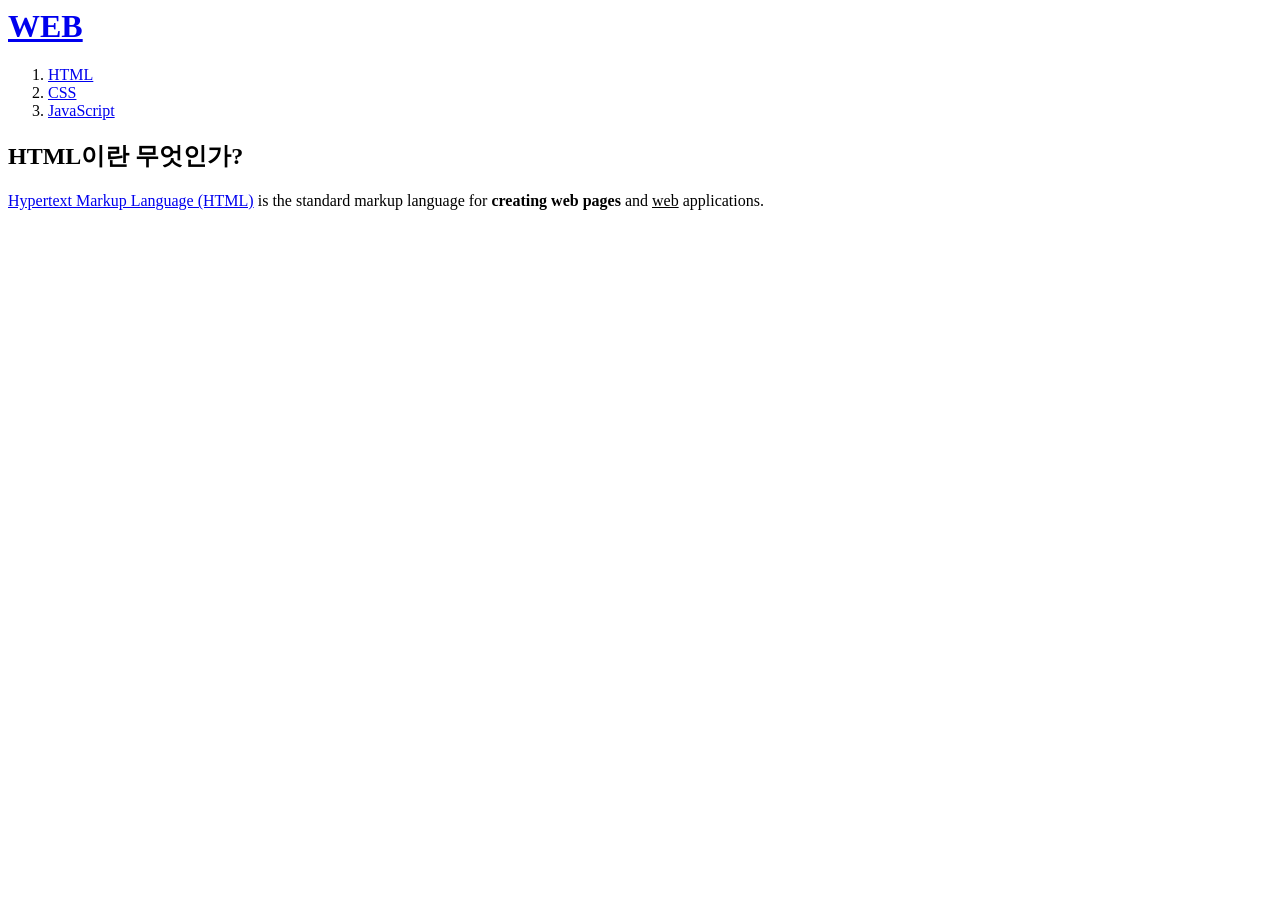
<file: 1.html>
<head>
  <title>WEB1 - HTML</title>
  <meta charset="utf-8">
<head>
<body>
  <h1><a href="index.html">WEB</a></h1>
  <ol>
    <li><a href="1.html">HTML</a></li>
    <li><a href="2.html">CSS</a></li>
    <li><a href="3.html">JavaScript</a></li>
  </ol>

  <h2>HTML이란 무엇인가?</h2>
  <p><a href="https://www.w3.org/TR/2011/WD-html5-20110405/" target="_blank" title="html5 specification">
  Hypertext Markup Language (HTML)</a> is the standard markup language for <strong>creating web pages</strong>
  and <u>web</u> applications.</P>
</body>
</file>
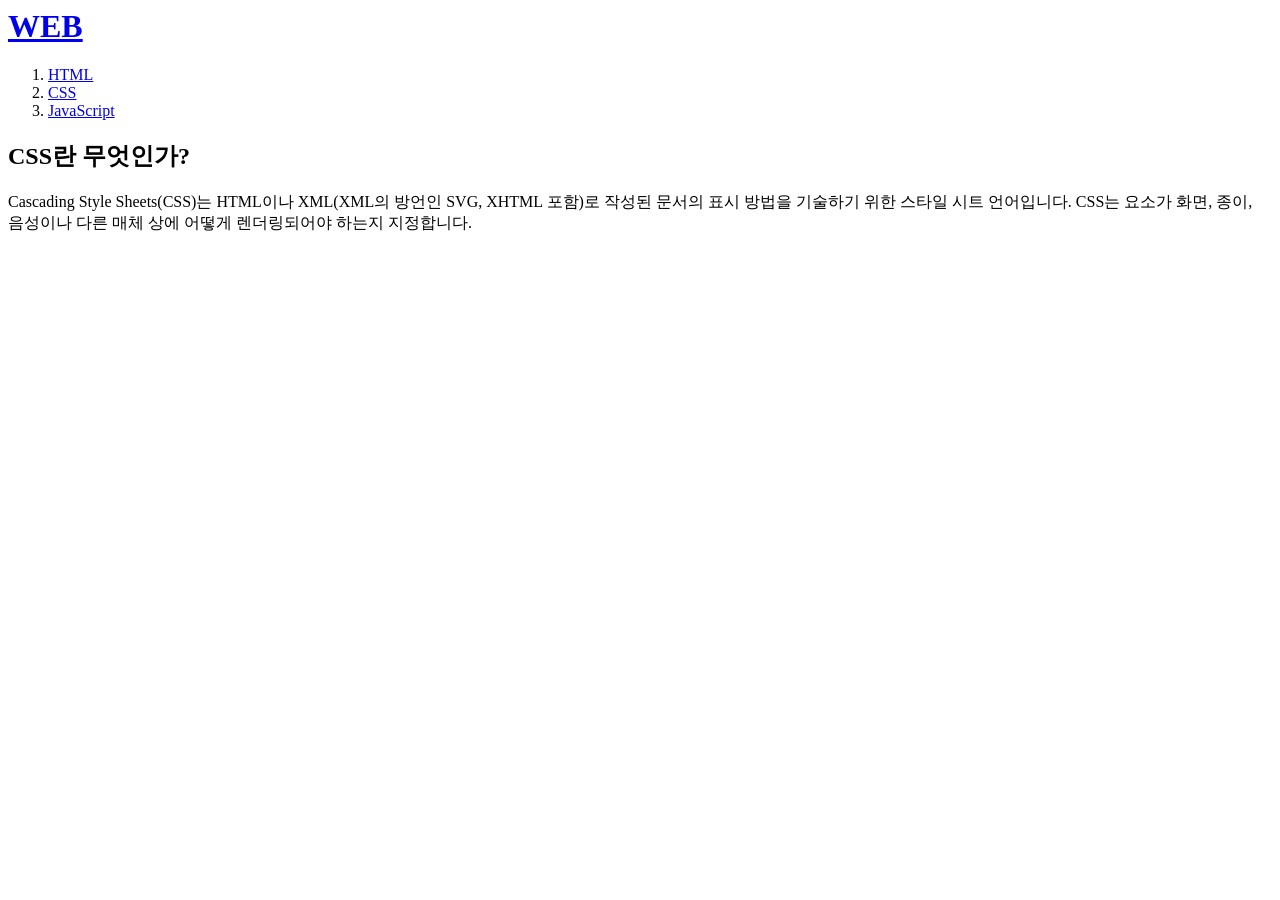
<file: 2.html>
<head>
  <title>WEB1 - CSS</title>
  <meta charset="utf-8">
<head>
<body>
  <h1><a href="index.html">WEB</a></h1>
  <ol>
    <li><a href="1.html">HTML</a></li>
    <li><a href="2.html">CSS</a></li>
    <li><a href="3.html">JavaScript</a></li>
  </ol>

  <h2>CSS란 무엇인가?</h2>
  <p>Cascading Style Sheets(CSS)는 HTML이나 XML(XML의 방언인 SVG, XHTML 포함)로 작성된 문서의 표시 방법을 기술하기 위한 스타일 시트 언어입니다.
  CSS는 요소가 화면, 종이, 음성이나 다른 매체 상에 어떻게 렌더링되어야 하는지 지정합니다.</P>
</body>
</file>
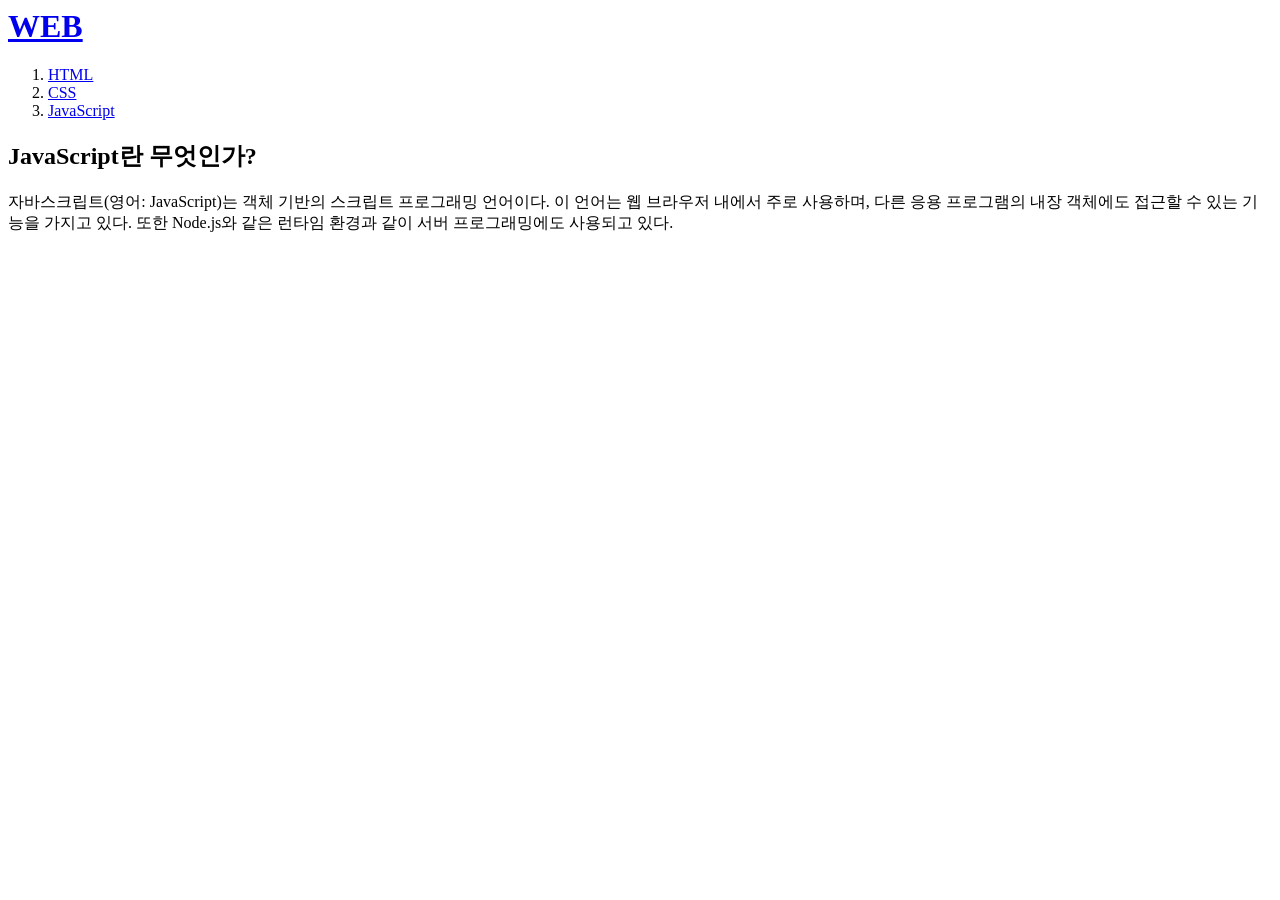
<file: 3.html>
<head>
  <title>WEB1 - JavaScript</title>
  <meta charset="utf-8">
<head>
<body>
  <h1><a href="index.html">WEB</a></h1>
  <ol>
    <li><a href="1.html">HTML</a></li>
    <li><a href="2.html">CSS</a></li>
    <li><a href="3.html">JavaScript</a></li>
  </ol>

  <h2>JavaScript란 무엇인가?</h2>
  <p>자바스크립트(영어: JavaScript)는 객체 기반의 스크립트 프로그래밍 언어이다.
  이 언어는 웹 브라우저 내에서 주로 사용하며, 다른 응용 프로그램의 내장 객체에도 접근할 수 있는 기능을 가지고 있다.
  또한 Node.js와 같은 런타임 환경과 같이 서버 프로그래밍에도 사용되고 있다. </P>
</body>
</file>
<file: asset/css/layout.css>
@import './reset.css';
@import './common.css';

/************** header  *************/
.header .content{ border-bottom: 1px solid #e4e8eb; }
.header .content .inner{ position: relative; height: 160px; }
.inner .logo{ width: 222px; height: 52px; background-position: 0 -158px; position: absolute; top: 50%; left: -9px; margin-top: -32px; }
.inner .logo a{ display: block; height: 100%; }
.header .search-area{ width: 582px; height: 52px; border: 2px solid #19ce60; border-radius: 2px; position: absolute; top: 50%; left: 268px; margin-top: -28px; }
.header .search-area .input_text{ width: 444px; height: 24px; padding: 13px 15px; margin: 1px; background-color: #fff; font-size: 18px; line-height: 24px; color: #000; font-weight: 700; outline: 0; border-radius: 0; border: 0; }
.header .search-area .btn_submit{ width: 56px; height: 56px; background-color: #19ce60; border: 0; position: absolute; top: -2px; right: 0; }
.header .search-area .btn_submit::after{ content: ''; display: inline-block; width: 22px; height: 22px; background-position: -420px 0; vertical-align: top; }
.header .search-area .keyboard_btn{ position: absolute; top: 0; right: 84px; bottom: 0; width: 36px; }
.header .search-area .icon_keyboard{ position: absolute; top: 50%; left: 50%; display: inline-block; width: 20px; height: 12px; background-position: -420px -402px; background-repeat: no-repeat; vertical-align: top; margin: -6px 0 0 -10px; content: ''; }
.header .search-area .btn_fold{ position: absolute; top: 0; right: 64px; bottom: 0; width: 22px; }
.header .search-area .icon_fold{ position: absolute; top: 50%; left: 50%; transform: translate(-50%, -50%); display: inline-block; width: 10px; height: 5px; background-position: -408px -100px; vertical-align: top; content: ''; }
.header .service_area{ position: absolute; top: 12px; right: 27px; overflow: hidden;}
.header .service_area .link_start{ float: left; }
.header .service_area .link_start::after{ display: inline-block; width: 26px; height: 26px; background-position: -308px -345px; vertical-align: top; content: ''; margin: -3px 0 0 3px; }
.header .service_area .bar{ float: left; width: 1px; height: 10px; background: #ccc; margin: 3px 7px; }
.header .service_area .link_junior{ float: left; }
.header .service_area .link_junior::after{ content: ''; display: inline-block; width: 60px; height: 10px; background-position: -262px -330px; vertical-align: top; margin: 3px; }
.header .service_area .link_bin{ float: left; }
.header .service_area .link_bin::after{ content: ''; display: inline-block; width: 34px; height: 11px; background-position: -369px -299px; vertical-align: top; margin: 3px 3px 2px; }
.header .navigation{ box-shadow: 0 1px 3px 0 rgb(0 0 0 / 12%); }
.header .navigation .inner::after{ content: ''; clear: both; display: block; }
.header .ncurrentavigation .gnb_area{ float: left; height: 52px; }
.header .navigation .gnb_list{ float: left; }
.header .navigation .gnb_item{ float: left; font-size: 15px; line-height: 52px; font-weight: bold; }
.header .navigation .gnb_item.mail{ position: relative; padding-left: 30px; }
.header .navigation .mail::before{ position: absolute; left: 0px; top: 50%; transform: translateY(-50%); display: inline-block; width: 21px; height: 21px; background-position: -420px -73px; content: ''; }
.header .navigation .fix_list .gnb_item{ color: #03c75a; }
.header .navigation .fix_list .gnb_item+.gnb_item{ margin-left: 12px; }
.header .navigation .add_list .gnb_item{ margin-left: 12px; }
.header .navigation .more_btn{ float: left; margin-left: 17px; font-size: 13px; line-height: 52px; text-align: right; }
.header .navigation .more_btn::after{ display: inline-block; width: 11px; height: 7px; background-position: -444px -339px; background-repeat: no-repeat; vertical-align: top; content: ''; margin-left: 7px; vertical-align: 2px; }
.header .navigation .shopping::before{ display: inline-block; width: 24px; height: 20px; background-position: -154px -389px; content: ''; display: block; margin-top: 16px; }
.header .navigation .live::before{ display: inline-block; width: 54px; height: 20px; background-position: -202px -299px; content: ''; margin-top: 16px; }
.header .navigation .tv::before{ display: inline-block; width: 12px; height: 14px; background-position: -444px -49px; margin: 9px 2px 0 0; content: ''; }
.header .weather_area{ float: right; display: block; max-width: 100%; padding: 12px 0 11px; font-size: 13px; line-height: 29px;}
.header .weather_area .current_box::before{ display: inline-block; width: 29px; height: 29px; background-position: -62px -31px; vertical-align: top; content: ''; margin-right: 9px;}
.header .weather_area .current_box{ float: left; }
.header .weather_area .current{ font-size: 15px; vertical-align: top; font-weight: bold; }
.header .weather_area .state{ margin-left: 5px; font-weight: bold; }
.header .weather_area .degree_box{ float: left; margin-left: 9px; }
.header .weather_area .min{ color: #2586ee; }
.header .weather_area .max{ color: #e9564a; }
.header .weather_area .max::before{ display: inline-block; width: 5px; height: 11px; background-position: -444px -392px; background-repeat: no-repeat; vertical-align: top; content: ''; margin: 0 3px; vertical-align: -1px; }
.header .weather_area .location{ padding-left: 9px; font-size: 12px; color: grey; text-align: right; }

/************** footer  *************/
.footer{ background-color: #fafbfc; border-top: 1px solid #e4e8eb; width: 100%; }
.footer .footer_inner{ width: 1130px; padding: 0 30px 92px; margin: 0 auto; }
.footer .group_ad{ padding: 24px 0; border-bottom: 1px solid #e4e8eb; }
.footer .group_ad .ad_list::after{content: '';clear: both;display: block;}
.footer .group_ad .ad_item{ width: 350px; float: left;  }
.footer .group_ad .ad_item+.ad_item{ margin-left: 40px; }
.footer .group_ad .ad_item::after{content: '';clear: both;display: block;}
.footer .group_ad .ad_item img{ width: 160px; height: 86px; float: left; }
.footer .group_ad .info_area{ float: left; width: calc(100% - 178px); height: 86px; padding: 2px 2px 0 16px; font-size: 12px; }
.footer .group_ad .info_area .title{ color: #58c464; font-weight: bold; }
.footer .group_ad .info_area .sub_title{ color: #242424; font-weight: bold; margin-top: 6px; font-size: 13px; }
.footer .group_ad .info_area .desc1{ color: #424242; line-height: 18px; margin-top: 8px; }
.footer .group_ad .info_area .desc2{ line-height: 18px; color: #424242; }
.footer .group_notice{ padding: 16px 0 15px; border-bottom: 1px solid #e4e8eb; }
.footer .group_notice::after{content: '';clear: both;display: block;}
.footer .group_notice .notice{ float: left; margin-right: 13px; color: #202020; font-weight: bold; }
.footer .group_notice .link_allservice{ float: right; font-weight: 700; color: #202020; }
.footer .group_notice .link_allservice::after{ display: inline-block; width: 8px; height: 12px; background-position: -444px -268px; background-repeat: no-repeat; vertical-align: top; content: ''; margin-left: 10px; vertical-align: -2px; }
.footer .group_partners{ border-bottom: 1px solid #e4e8eb; }
.footer .group_partners::after{content: '';clear: both;display: block;}
.footer .group_partners .left_area{ float: left; width: 780px; padding: 20px 0; }
.footer .group_partners .left_area .creators_box::after{content: ''; clear: both;display: block;}
.footer .group_partners .left_area .title{ float: left; width: 87px; font-weight: bold; }
.footer .group_partners .left_area .link_creators{ float: left; color: #777; }
.footer .group_partners .left_area .link_creators+.link_creators::before{ content: ""; display: inline-block; width: 1px; height: 11px; background-color: #e4e8eb; vertical-align: -1px; margin: 0 8px; }
.footer .group_partners .left_area .partners_box{ margin-top: 9px; }
.footer .group_partners .left_area .partners_box::after{content: '';clear: both;display: block;}
.footer .group_partners .left_area .title{ float: left; width: 87px; font-weight: bold; }
.footer .group_partners .left_area .link_partners{ float: left; color: #777; }
.footer .group_partners .left_area .link_partners+.link_partners::before{ content: ""; display: inline-block; width: 1px; height: 11px; background-color: #e4e8eb; vertical-align: -1px; margin: 0 8px; }
.footer .group_partners .left_area .developers_box{ margin-top: 9px; }
.footer .group_partners .left_area .developers_box::after{content: '';clear: both;display: block;}
.footer .group_partners .left_area .title{ float: left; width: 87px; font-weight: bold; }
.footer .group_partners .left_area .link_developers{ float: left; color: #777; }
.footer .group_partners .left_area .link_developers+.link_developers::before{ content: ""; display: inline-block; width: 1px; height: 11px; background-color: #e4e8eb; vertical-align: -1px; margin: 0 8px; }
.footer .group_partners .right_area{ float: right; width: 350px; padding: 28px 0; }
.footer .group_partners .right_area::after{content: '';clear: both;display: block;}
.footer .group_partners .right_area .whale_area{ float: left; max-width: 150px; }
.footer .group_partners .right_area .flower_area{ float: left; margin-left: 50px; max-width: 150px; }
.footer .group_partners .right_area>div::after{content: '';clear: both;display: block;}
.footer .group_partners .right_area .link_logo{ float: right; margin-left: 12px; }
.footer .group_partners .right_area .link_logo img{ width: 48px; height: 48px; }
.footer .group_partners .right_area .info_area{ float: left; font-size: 12px; line-height: 16px; color: #202020; }
.footer .group_partners .right_area .title{ padding-top: 2px; font-weight: bold; }
.footer .group_partners .right_area .download{ color: grey; padding-top: 2px; }
.footer .crop_group{ padding-top: 25px; }
.footer .crop_group::after{content: '';clear: both;display: block;}
.footer .crop_group .crop_list{ margin-right: 13px; float: left; }
.footer .crop_group .crop_list::after{content: '';clear: both;display: block;}
.footer .crop_group .crop_item{ float: left; color: #777; }
.footer .crop_group .crop_item+.crop_item::before{ content: ""; display: inline-block; width: 1px; height: 11px; margin: 0 8px; background-color: #e4e8eb; vertical-align: -1px; }
.footer .crop_group .addr{ float: left; color: #202020; font-weight: 700; line-height: 16px; }
</file>
<file: asset/css/main.css>
/************** 왼쪽 영역  *************/
.column_left{ width: 750px; float: left;}
/********* section : news *********/
.sc_news{ margin-top: 12px; }
.sc_news .group_issue{ position: relative; padding: 12px 15px 11px 15px; background-color: #f7f9fa; border: 1px solid #dae1e6; line-height: 24px; font-size: 13px; }
.sc_news .group_issue::after{ content: '';clear: both;display: block; }
.sc_news .group_issue .issue_area{ float: left; }
.sc_news .group_issue .issue_area .link_media{ font-weight: bold; float: left; margin-right: 7px; }
.sc_news .group_issue .issue_area .link_media::after{ display: inline-block; width: 7px; height: 11px; background-position: -444px -317px; content: ''; margin-left: 6px; }
.sc_news .group_issue .issue_area .link_issue{ float: left; }
.sc_news .group_issue .direct_area{ float: right; font-weight: bold; }
.sc_news .group_issue .direct_area .link_home{ float: left; color: #3565c9; }
.sc_news .group_issue .direct_area .link_home::after{ display: inline-block; width: 3px; height: 3px; background: #ccc; content: ''; border-radius: 50px; vertical-align: 3px; margin-left: 7px; }
.sc_news .group_issue .direct_area .link_direct{ float: left; margin: 0 4px 0 7px; }
.sc_news .group_title{ padding: 22px 0 16px; font-size: 14px; line-height: 18px }
.sc_news .group_title::after{ content: '';clear: both;display: block; }
.sc_news .group_title .link_title{ float: left; font-weight: bold; }
.sc_news .group_title .link_title::before{ display: inline-block; width: 27px; height: 24px; background-position: -336px -345px; background-repeat: no-repeat; vertical-align: top; content: ''; margin: -6px 1px 0 0; }
.sc_news .group_title .link_title::after{ display: inline-block; width: 7px; height: 11px; background-position: -444px -317px; vertical-align: top; content: ''; margin-left: 6px; vertical-align: -1px; }
.sc_news .group_title .sort_area{ float: left; margin-left: 10px; }
.sc_news .group_title .btn_sort+.btn_sort::before{ background-color: #c7ccd1; display: inline-block; width: 4px; height: 4px; border-radius: 50%; content: ''; margin: 0 8px 0 4px; vertical-align: 3px; }
.sc_news .group_title .active{ font-weight: bold; }
.sc_news .group_title .set_area{ float: right; }
.sc_news .group_title .set_area::after{ content: '';clear: both;display: block; }
.sc_news .group_title .set_area a{ float: left; padding: 0 9px; }
.sc_news .group_title .set_area .btn_list::after{ display: inline-block; width: 14px; height: 13px; background-position: -49px -419px; vertical-align: top; opacity: .7; content: ''; }
.sc_news .group_title .set_area .btn_thumb::after{ display: inline-block; width: 13px; height: 13px; background-position: -444px -19px; vertical-align: top; content: ''; }
.sc_news .group_title .set_area .btn_set::after{ display: inline-block; width: 15px; height: 15px; background-position: 0 -419px; vertical-align: top; opacity: .7; filter: alpha(opacity=70); margin: -1px 0 1px; content: ''; }
.sc_news .group_content{ position: relative; height: 260px; border: 1px solid #dae1e6; }
.sc_news .group_content .icon_prev{ display: inline-block; width: 44px; height: 44px; background-position: 0 -299px; vertical-align: top;  position: absolute; left: -24px; top: 109px; z-index: 3; }
.sc_news .group_content .icon_next{ display: inline-block; width: 44px; height: 44px; background-position: -224px -158px; vertical-align: top; position: absolute; right: -24px; top: 109px; z-index: 2; }
.sc_news .group_content .media_list::after{ content: '';clear: both;display: block; }
.sc_news .group_content .media_item{ float: left; width: calc(100% / 6); height: 65px; text-align: center; }
.sc_news .group_content .link_media{ display: block; padding: 23px 0 22px; }
.sc_news .group_content .link_media img{ width: 51px; height: 20px; display: inline-block; vertical-align: top; width: 100%; object-fit: contain;  }
/********* section : news - 전체언론사 표(디자인) *********/
.sc_news .vt-line{ position: absolute; width: 1px; height: 100%; background: #dae1e6; top: 0; }
.sc_news .vt-line.vt1{ left: 124px; }
.sc_news .vt-line.vt2{ left: 248px; }
.sc_news .vt-line.vt3{ left: 372px; }
.sc_news .vt-line.vt4{ left: 497px; }
.sc_news .vt-line.vt5{ left: 622px; }
.sc_news .hr-line{ position: absolute; width: 100%; height: 1px; background: #dae1e6; left: 0; }
.sc_news .hr-line.hr1{top: 65px;}
.sc_news .hr-line.hr2{top: 130px;}
.sc_news .hr-line.hr3{top: 195px;}
/********* section : themepost *********/
.sc_themepost{ padding: 35px 0 27px; letter-spacing: -.25px;}
.sc_themepost .theme_head .group_title{ padding-bottom: 17px; }
.sc_themepost .theme_head .group_title::after{ content: '';clear: both;display: block; }
.sc_themepost .theme_head .title_area{ float: left; }
.sc_themepost .theme_head .title_area::after{content: '';clear: both;display: block;}
.sc_themepost .theme_head .title{ float: left; font-size: 14px; color: #000; font-weight: bold; }
.sc_themepost .theme_head .title_area .desc{ float: left; margin-left: 8px; }
.sc_themepost .theme_head .info_area{ float: right; }
.sc_themepost .theme_head .info_area::after{content: '';clear: both;display: block;}
.sc_themepost .theme_head .info{ float: left; }
.sc_themepost .theme_head .total{ color: #000; font-weight: bold; }
.sc_themepost .theme_head .theme_set_area{ float: left; }
.sc_themepost .theme_head .theme_set_area::before{ float: left; display: block; content: ''; width: 1px; height: 12px; background-color: #e4e8eb; margin: 3px 7px 0; }
.sc_themepost .theme_head .set{ float: left; color: #505050; }
.sc_themepost .theme_head .set::before{ display: inline-block; width: 11px; height: 11px; background-position: -444px -194px; background-repeat: no-repeat; vertical-align: top; content: ''; margin-right: 4px; vertical-align: -1px; opacity: .7; }
.sc_themepost .group_navi{ position: relative; border: 1px solid #dae1e6; width: 750px; height: 49px;}
.sc_themepost .group_navi .btn_prev .icon_prev{ position: absolute; top: 6px; left: -22px; display: inline-block; width: 40px; height: 40px; background-position: -128px -345px; background-repeat: no-repeat; vertical-align: top; }
.sc_themepost .group_navi .btn_next .icon_next{ position: absolute; top: 6px; right: -22px; display: inline-block; width: 40px; height: 40px; background-position: -86px -345px; background-repeat: no-repeat; vertical-align: top; }
.sc_themepost .group_navi .theme_list::after{content: ''; clear: both; display: block;}
.sc_themepost .group_navi .theme_item{ float: left;  width: calc((100% - 7px) / 8); height: 49px; text-align: center; line-height: 49px; border-right: 1px solid #dae1e6; box-sizing: border-box; }
.sc_themepost .group_navi .theme_item:last-child{ border-right: none; }
.sc_themepost .group_navi a{ display: block; height: 100%; }
.sc_themepost .group_navi .theme_list .active{ background-color: #ebaa00; color: #fff; }
.sc_themepost .group_content{ padding-top: 4px; }
.sc_themepost .group_content .group_topstory{ padding: 18px 0; }
.sc_themepost .group_content .group_topstory::after{ content: '';clear: both;display: block; }
.sc_themepost .group_content .topstory_area{ float: left; width: 364px; }
.sc_themepost .group_content .topstory_area+.topstory_area{ margin-left: 22px; }
.sc_themepost .group_content .topstory_view{ position: relative; }
.sc_themepost .group_content .topstory_view .runtime{ position: absolute; bottom: 8px; right: 10px; padding: 3px 6px; font-size: 12px; line-height: 14px; background-color: #000; color: #fff; }
.play_icon{ position: absolute; bottom: 9px; left: 12px; display: inline-block; width: 24px; height: 28px; background-position: 0 -389px; background-repeat: no-repeat; vertical-align: top; content: ''; }
.sc_themepost .group_content .topstory_info{ display: block; padding: 16px 18px 0 0; }
.sc_themepost .group_content .topstory_info .main_title{ display: block; color: #ebaa00; font-weight: 700; }
.sc_themepost .group_content .topstory_info .sub_title{ display: block; margin-top: 6px; font-size: 13px; font-weight: bold; }
.sc_themepost .group_content .topstory_info .desc{ display: block; margin-top: 5px; font-size: 13px; color: #404040; }
.sc_themepost .group_content .topstory_info .source{ display: inline-block; margin-top: 4px; }
.theme_list_wrap{ padding: 18px 0; border-top : 1px solid #e4e8eb; }
.theme_list_wrap .theme_list .top_ad::after{content: '';clear: both;display: block;}
.theme_list_wrap .theme_list .top_ad img{ float: left; width: 170px; height: 114px; margin-right: 21px; }
.theme_list_wrap .theme_list .top_ad .theme_info{ display: block; float: left; width: calc(100% - 238px); padding: 4px 47px 0 0; }
.theme_list_wrap .theme_list .top_ad .company{ display: block; font-weight: 700; color: #8f8f8f; box-sizing: border-box; }
.theme_list_wrap .theme_list .top_ad .title{ display: block; margin-top: 8px; font-size: 13px; color: #202020; line-height: 1.2; font-weight: bold; }
.theme_list_wrap .theme_list .top_ad .desc{ margin: 4px 0 5px; font-size: 13px; color: #404040; line-height: 1.5; }
.theme_list_wrap .theme_list .top_ad .more_info{ display: block; font-size: 12px; color: #8f8f8f; }
.theme_list_wrap .theme_list .top_ad .more_info::after{ display: inline-block; width: 6px; height: 12px; background: url(https://ssl.pstatic.net/tveta/libs/native_deco/10008/img/ico_link_arrow2.png) 0 0 no-repeat; background-size: 6px 12px; margin-left: 4px; vertical-align: -2px; content: ''; }
.theme_list_wrap .theme_list .theme_item+.theme_item{ margin-top: 18px; }
.theme_list_wrap .theme_list .theme_item::after{content: '';clear: both;display: block;}
.theme_list_wrap .theme_list .recipe{ float: left; width: 170px; height: 114px; margin-right: 21px; }
.theme_list_wrap .theme_list .theme_info{ display: block; float: right; width: calc(100% - 238px); padding: 0 21px; padding: 4px 47px 0 0; }
.theme_list_wrap .theme_list .theme_info .category{ display: block; color: #ebaa00; font-weight: bold; }
.theme_list_wrap .theme_list .theme_info .title{ display: block; width: 100%; overflow: hidden; text-overflow: ellipsis; white-space: nowrap; height: auto; margin-top: 2px; font-weight: bold; font-size: 13px; }
.theme_list_wrap .theme_list .theme_info .desc{ display: -webkit-box; -webkit-box-orient: vertical; width: 100%; overflow: hidden; max-height: 40px; line-height: 20px; -webkit-line-clamp: 2; text-overflow: ellipsis; margin-top: 2px; font-size: 13px; color: #404040; }
.theme_list_wrap .theme_list .theme_info .source_area::after{content: ''; clear: both; display: block;}
.theme_list_wrap .theme_list .theme_info .source_area{ display: inline-block; margin-top: 2px; line-height: 20px; vertical-align: top; }
.theme_list_wrap .theme_list .theme_info .source{ float: left; }
.theme_list_wrap .theme_list .theme_info .date{ float: right; }
.theme_list_wrap .theme_list .theme_info .date::before{ background-color: grey; display: inline-block; width: 2px; height: 2px; border-radius: 50%; vertical-align: top; content: ''; margin: 0 5px 0 6px; vertical-align: 3px; }
.theme_media_wrap{ border-top: 1px solid #e4e8eb; padding: 18px 0 17px; }
.theme_media_wrap .media_view_area::after{content: '';clear: both;display: block;}
.theme_media_wrap .media_view_area .media_view{ display: block; float: left; width: 232px; font-size: 12px; line-height: 20px; text-decoration: none; }
.theme_media_wrap .media_view_area .media_view+.media_view{ margin-left: 27px; }
.theme_media_wrap .media_view_area .media_thumb{ width: 232px; height: 130px; overflow: hidden; display: block; position: relative; }
.theme_media_wrap .media_view_area .media_thumb .badge{ position: absolute; top: 0; left: 0; background-color: #ebaa00; padding: 0 10px; display: inline-block; width: 24px; height: 30px; line-height: 30px; color: #fff; font-size: 12px; font-weight: bold; }
.theme_media_wrap .media_view_area .media_thumb .runtime{ position: absolute; right: 8px; bottom: 6px; padding: 2px 4px; border-radius: 2px; font-size: 11px; line-height: 14px; color: #fff; background-color: #000; }
.theme_media_wrap .media_view_area .media_info{ display: block; padding-top: 12px; }
.theme_media_wrap .media_view_area .media_info .main_title{ max-height: 40px; line-height: 20px; text-overflow: ellipsis; font-size: 13px; font-weight: bold; }
.theme_media_wrap .media_view_area .media_info .source_area{ display: inline-block; max-width: 100%; margin-top: 3px; vertical-align: top; }
.theme_media_wrap .media_view_area .media_info .img-box{ width: 20px; height: 20px; float: left; margin-right: 5px; }
.theme_media_wrap .media_view_area .media_info img{ width: 100%; height: 100%; object-fit: cover; border-radius: 50%; }
.theme_media_wrap .media_view_area .media_info .source_area::after{content: '';clear: both;display: block;}
.theme_media_wrap .media_view_area .media_info .source{ float: left; color: #505050; }
.theme_media_wrap .media_view_area .media_info .date{ float: right; color: grey; font-size: 12px; }
.theme_media_wrap .media_view_area .media_info .date::before{ background-color: grey; display: inline-block; width: 2px; height: 2px; border-radius: 50%; vertical-align: top; content: ''; margin: 0 5px; vertical-align: 3px; }
.theme_media_wrap .theme_head{ padding-top: 6px; line-height: 25px; padding-bottom: 18px; }
.theme_media_wrap .theme_head .head_title{ font-weight: 700; font-size: 14px; color: #000; }
.theme_media_wrap .theme_head .head_title::after{ display: inline-block; width: 7px; height: 11px; background-position: -444px -304px; vertical-align: top; content: ''; margin-left: 6px; vertical-align: -0.5px; }
.theme_media_wrap .media_info_area{ padding-top: 12px; }
.theme_media_wrap .media_info_area .title{ font-size: 13px; }
.theme_media_wrap .media_info_area .source_area::after{content: '';clear: both;display: block;}
.theme_media_wrap .media_info_area .source_area .source{ float: left; }
.theme_media_wrap .media_info_area .source_area .sum_area{ float: left; }
.theme_media_wrap .media_info_area .source_area .sum_area::before{ background-color: grey; display: inline-block; width: 2px; height: 2px; -webkit-border-radius: 50%; border-radius: 50%; vertical-align: top; content: ''; margin: 0 5px; vertical-align: 3px; }
.theme_media_wrap .media_info_area .source_area .sum{ color: #ebaa00; }
.sc_themepost { position: relative; padding-top: 18px; margin-bottom: 42px; border-bottom: 1px solid #e4e8eb; }
.sc_themepost .more_btn{ display: block; position: absolute; bottom: -42px; left: 334px; color: #505050; cursor: pointer; background: transparent; border: none; }
.sc_themepost .icon_more{  width: 42px; height: 42px; background-position: 0 -345px; background-repeat: no-repeat; display: block; margin: 0 auto 3px; }

/************** 오른쪽 영역  *************/
.column_right{ width: 350px; float: right; }
/********* section : login *********/
.sc_login{ padding: 16px 16px 12px 17px; background-color: #f7f9fa; border: 1px solid #dae1e6; }
.sc_login .login_msg{ padding-left: 3px; color: grey; }
.sc_login .link_login{ display: block; padding: 15px 0; margin-top: 11px; background-color: #19ce60; border: 1px solid #15c654; -webkit-border-radius: 2px; border-radius: 2px; font-size: 13px; color: #fff; font-weight: 700; text-align: center; text-decoration: none; }
.sc_login .icon_login{ display: inline-block; width: 60px; height: 12px; background-position: -138px -330px; content: ''; vertical-align: top; margin: 2px 5px 0 0; }
.sc_login .sub_area{ margin: 14px 8px 0 4px; }
.sc_login .sub_area::after{content: '';clear: both;display: block;}
.sc_login .sub_area .look_box{ float: left; }
.sc_login .sub_area .look_box::after{content: '';clear: both;display: block;}
.sc_login .sub_area .link_id{ float: left; }
.sc_login .sub_area .link_find{ float: left; }
.sc_login .sub_area .link_join{ float: right; }
/********* section : sidenews *********/
.sc_sidenews{ position: relative; height: 47px; margin: 12px 0; border: 1px solid #dae1e6; padding-right: 67px; }
.sc_sidenews .link_news{ display: block; height: 100%; padding: 14px 0 13px 16px; box-sizing: border-box; }
.sc_sidenews .link_news::after{content: '';clear: both;display: block;}
.sc_sidenews .link_news .badge{ float: left; height: 18px; padding: 0 7px; margin-right: 8px; border: 1px solid #202020; border-radius: 10px; font-size: 11px; line-height: 18px; color: #202020; font-weight: 700; vertical-align: top; }
.sc_sidenews .link_news .text{ display: block; font-size: 13px; line-height: 20px; color: #404040; }
.sc_sidenews .navi{ position: absolute; top: 11px; right: 10px; }
.sc_sidenews .navi a{ float: left; border: 1px solid #e4e8eb; }
.sc_sidenews .navi a.prev::after{ display: inline-block; width: 6px; height: 9px; background-position: -408px -74px; vertical-align: top; content: ''; margin: 7px 8px 6px; }
.sc_sidenews .navi a.next::after{ display: inline-block; width: 6px; height: 9px; background-position: -451px -392px; vertical-align: top; content: ''; margin: 7px 8px 6px; }
.sc_sidenews .navi a.next{ margin-right: -1px; }
/********* 광고베너 *********/
.ad_right a{ cursor: pointer; }
.ad_right img{ width: 350px; height: 200px; }
/********* section : shop *********/
.sc_shop .group_title{ padding: 12px 0 13px; line-height: 17px; }
.sc_shop .group_title::after{content: '';clear: both;display: block;}
.sc_shop .group_title .link_title{ float: left; margin: 2px 0 0 1px; font-size: 13px; line-height: 17px; color: #000; font-weight: bold; }
.sc_shop .group_title .link_title::before{ display: inline-block; width: 15px; height: 15px; background-position: -48px -77px; vertical-align: top; content: ''; margin-right: 4px; vertical-align: -2px; }
.sc_shop .group_title .link_title::after{ display: inline-block; width: 5px; height: 9px; background-position: -65px -77px; vertical-align: top; content: ''; margin-left: 7px; vertical-align: 0; }
.sc_shop .group_title .title_area{ float: right; font-size: 13px; font-weight: 700; }
.sc_shop .group_title .title_area::after{content: '';clear: both;display: block;}
.sc_shop .group_title .title_list{ float: left; }
.sc_shop .group_title .title_list+.title_list{ margin-left: 11px; }
.sc_shop .group_title .title_list.active{ border-bottom: 2px solid #19ce60; color: #03c75a; }
.sc_shop .group_content{ height: 1763px; border: 1px solid #e4e8eb; }
.sc_shop .group_content::after{content: '';clear: both;display: block;}
.sc_shop .group_content .group_mall{ padding: 12px 4px 11px 10px; background-color: #f7f9fa; border-bottom: 1px solid #dae1e6; }
.sc_shop .group_content .mall_list1::after{content: '';clear: both;display: block;}
.sc_shop .group_content .mall_list2::after{content: '';clear: both;display: block;}
.sc_shop .group_content .mall_item{ float: left; line-height: 23px; color: #404040; font-weight: bold; padding-right: 24px; }
.sc_shop .group_content .mall_list2 .mall_item:last-child{ padding-right: 0; }
.sc_shop .group_content .list1_box{ position: relative; }
.sc_shop .group_content .list2_box{ position: relative; }
.sc_shop .group_mall .dot{ position: absolute; margin: 10px 13px 0; background-color: #c9cccf; display: block; width: 3px; height: 3px; -webkit-border-radius: 50%; border-radius: 50%; float: left; top: 0; }
.sc_shop .group_mall .dot.dot_1{ left: 20px; }
.sc_shop .group_mall .dot.dot_2{ left: 78px; }
.sc_shop .group_mall .dot.dot_3{ left: 125px; }
.sc_shop .group_mall .dot.dot_4{ left: 185px; }
.sc_shop .group_mall .dot.dot_5{ left: 232px; }
.sc_shop .group_mall .dot.dot_6{ left: 45px; }
.sc_shop .group_mall .dot.dot_7{ left: 105px; }
.sc_shop .group_mall .dot.dot_8{ left: 155px; } 
.sc_shop .group_mall .dot.dot_9{ left: 240px; }
.sc_shop .group_content .group_product{ padding: 55px 8px 20px; position: relative; }
.sc_shop .group_content .group_product .control_btn{ position: absolute; top: 13px; right: 8px; }
.sc_shop .group_content .group_product .control_btn::after{content: '';clear: both;display: block;}
.sc_shop .group_content .group_product .num-box{ float: left; line-height: 29px; }
.sc_shop .group_content .group_product .num-box .current{ display: inline-block; margin-right: 4px; color: #202020; font-weight: 700; }
.sc_shop .group_content .group_product .btn-box{ float: left; margin-left: 7px; }
.sc_shop .group_content .group_product .btn-box::after{content: '';clear: both;display: block;}
.sc_shop .group_content .group_product .btn{ float: left; background-color: #fff; border: 1px solid #dae1e6; }
.sc_shop .group_content .group_product .prev::before{ display: inline-block; width: 5px; height: 9px; background-position: -93px -77px; background-repeat: no-repeat; vertical-align: top; content: ''; margin: 9px 12px 9px 10px; }
.sc_shop .group_content .group_product .next::before{ display: inline-block; width: 5px; height: 9px; background-position: -79px -77px; background-repeat: no-repeat; vertical-align: top; content: ''; margin: 9px 10px 9px 12px; }
.sc_shop .group_product .product_wrap::after{content: '';clear: both;display: block;}
.sc_shop .group_product .product_wrap .product_list{ margin-top: -10px; margin-right: -5px; }
.sc_shop .group_product .product_wrap .product_item{ float: left; width: calc(100% / 3); }
.sc_shop .group_product .link_product{ display: block; margin-top: 10px; margin-right: 5px;  }
.sc_shop .group_product .link_product .product_info{ margin-top: 5px; }
.sc_shop .group_product .link_product .title{ font-weight: 700; overflow: hidden; text-overflow: ellipsis; white-space: nowrap; display: block; line-height: 16px; text-align: center; }
.sc_shop .group_product .link_product .desc{ overflow: hidden; text-overflow: ellipsis; white-space: nowrap; display: block; line-height: 16px; text-align: center; }
.sc_shop .group_product .shop_page{ margin-top: 18px; text-align: center; }
.sc_shop .group_product .shop_page .page_btn{ display: inline-block; background-color: #fff; border: 1px solid #dae1e6; vertical-align: top; }
.sc_shop .group_product .shop_page .num_box{ display: inline-block; min-width: 61px; line-height: 29px; color: grey; text-align: center; vertical-align: top; }
.sc_shop .group_product .shop_page .current{ display: inline-block; margin-right: 4px; color: #202020; font-weight: 700; }
.sc_shop .group_product .shop_page.prev::before{ display: inline-block; width: 5px; height: 9px; background-position: -93px -77px; background-repeat: no-repeat; vertical-align: top; content: ''; margin: 9px 12px 9px 10px; }
.sc_shop .group_product .shop_page.next::before{ display: inline-block; width: 5px; height: 9px; background-position: -79px -77px; background-repeat: no-repeat; vertical-align: top; content: ''; margin: 9px 10px 9px 12px; }
.sc_shop .group_news{ margin: 0 8px; padding: 19px 0 17px; border-top: 1px solid #e4e8eb; }
.sc_shop .group_news .title_wrap{ position: relative; padding-left: 5px; }
.sc_shop .group_news .title_wrap .title{ font-size: 13px; font-weight: bold; }
.sc_shop .group_news .title_wrap .control_box{ position: absolute; right: 0; text-align: right; top: -6px; }
.sc_shop .group_news .title_wrap .control_box .num-box{ float: left; line-height: 29px; color: grey; }
.sc_shop .group_news .title_wrap .current{ margin-right: 4px; color: #202020; font-weight: 700; }
.sc_shop .group_news .title_wrap .btn-box{ float: left; margin-left: 7px; }
.sc_shop .group_news .title_wrap .btn-box::after{content: '';clear: both;display: block;}
.sc_shop .group_news .title_wrap .btn{ float: left; background-color: #fff; border: 1px solid #dae1e6; }
.sc_shop .group_news .title_wrap .prev::before{ display: inline-block; width: 5px; height: 9px; background-position: -93px -77px; background-repeat: no-repeat; vertical-align: top; content: ''; margin: 9px 12px 9px 10px; }
.sc_shop .group_news .title_wrap .next::before{ display: inline-block; width: 5px; height: 9px; background-position: -79px -77px; background-repeat: no-repeat; vertical-align: top; content: ''; margin: 9px 10px 9px 12px; }
.sc_shop .group_news .news_list{ margin: 13px 5px 0; line-height: 28px; }
.sc_shop .group_news .link_news{ width: 100%; display: block; color: #202020; text-overflow: ellipsis; overflow: hidden; white-space: nowrap;}
.sc_shop .group_news .link_news::before{ background-color: #1ace61; display: inline-block; width: 4px; height: 4px; -webkit-border-radius: 50%; border-radius: 50%; vertical-align: top; content: ''; margin-right: 8px; vertical-align: 2px; }
.sc_shop .group_news .title{ margin-right: 13px; color: #000; font-weight: 700; }
.sc_shop .group_news .desc{ color: #202020; }
.sc_shop .group_event{ position: relative; padding: 55px 0 19px; margin: 0 8px; border-top: 1px solid #e4e8eb; }
.sc_shop .group_event .title_wrap{ position: absolute; top: 20px; left: 5px; font-size: 13px; line-height: 17px; }
.sc_shop .group_event .link_event_title+.link_event_title{ margin-left: 12px; }
.sc_shop .group_event .active{ color: #03c75a; font-weight: 700; border-bottom: 2px solid #19ce60; }
.sc_shop .group_event .control_box{ position: absolute; top: 14px; right: 0; text-align: right; }
.sc_shop .group_event .num-box{ float: left; line-height: 29px; color: grey; }
.sc_shop .group_event .current{ margin-right: 4px; color: #202020; font-weight: 700; }
.sc_shop .group_event .btn-box{ float: left; margin-left: 7px; }
.sc_shop .group_event .btn-box::after{content: '';clear: both;display: block;}
.sc_shop .group_event .btn{ float: left; background-color: #fff; border: 1px solid #dae1e6; }
.sc_shop .group_event .prev::before{ display: inline-block; width: 5px; height: 9px; background-position: -93px -77px; background-repeat: no-repeat; vertical-align: top; content: ''; margin: 9px 12px 9px 10px; }
.sc_shop .group_event .next::before{ display: inline-block; width: 5px; height: 9px; background-position: -79px -77px; background-repeat: no-repeat; vertical-align: top; content: ''; margin: 9px 10px 9px 12px; }
.sc_shop .group_event .event_area{ margin-top: 16px; }
.sc_shop .group_event .event_list::after{content: '';clear: both;display: block;}
.sc_shop .group_event .event_item{ float: left; width: calc((100% - 5px) / 2); }
.sc_shop .group_event .event_item+.event_item{ margin-left: 5px; }
.sc_shop .group_event .event_item .title{ margin-top: 9px; font-weight: 700; text-align: center; text-overflow: ellipsis; white-space: nowrap; line-height: 16px; }
.sc_shop .group_plus{ padding-top: 16px; margin: 0 8px; border-top: 1px solid #e4e8eb; }
.sc_shop .group_plus .title_wrap{ position: relative; }
.sc_shop .group_plus .title_wrap .title{ font-size: 13px; font-weight: 500; line-height: 21px; }
.sc_shop .group_plus .title_wrap .plus_icon{ display: inline-block; vertical-align: top; }
.sc_shop .group_plus .title_wrap .plus_icon::before{ display: inline-block; width: 40px; height: 21px; background-position: 0 -54px; background-repeat: no-repeat; vertical-align: top; content: ''; margin-right: 7px; }
.sc_shop .group_plus .title_wrap .control_box{ position: absolute; top: -3px; right: 0; text-align: right; }
.sc_shop .group_plus .title_wrap .control_box::after{content: '';clear: both;display: block;}
.sc_shop .group_plus .title_wrap .num-box{ float: left; line-height: 29px; color: grey; }
.sc_shop .group_plus .title_wrap .current{ margin-right: 4px; color: #202020; font-weight: 700; }
.sc_shop .group_plus .title_wrap .btn-box{ float: left; margin-left: 7px; }
.sc_shop .group_plus .title_wrap .btn-box::after{content: '';clear: both;display: block;}
.sc_shop .group_plus .title_wrap .btn{ float: left; background-color: #fff; border: 1px solid #dae1e6; }
.sc_shop .group_plus .title_wrap .prev::before{ display: inline-block; width: 5px; height: 9px; background-position: -93px -77px; background-repeat: no-repeat; vertical-align: top; content: ''; margin: 9px 12px 9px 10px; }
.sc_shop .group_plus .title_wrap .next::before{ display: inline-block; width: 5px; height: 9px; background-position: -79px -77px; background-repeat: no-repeat; vertical-align: top; content: ''; margin: 9px 10px 9px 12px; }   
.sc_shop .group_plus .plus_list{ margin-top: 20px; }
.sc_shop .group_plus .plus_item+.plus_item{ margin-top: 15px; }
.sc_shop .group_plus .link_plus_item{ display: block; }
.sc_shop .group_plus .link_plus_item::after{content: '';clear: both;display: block;}
.sc_shop .group_plus .link_plus_item .plus_thumb_area{ float: left; margin-right: 10px; }
.sc_shop .group_plus .link_plus_item .thumb_box{ float: left; margin-right: 10px; position: relative; }
.sc_shop .group_plus .link_plus_item .box1 img{ width: 85px; height: 60px; }
.sc_shop .group_plus .link_plus_item .box2 img{ width: 60px; height: 60px; }
.sc_shop .group_plus .link_plus_item .box2::before{ position: absolute; top: 20px; left: -15px; display: inline-block; width: 20px; height: 20px; background-position: -26px -77px; background-repeat: no-repeat; vertical-align: top; content: ''; z-index: 1; }
.sc_shop .group_plus .link_plus_item .desc_box{ font-size: 12px; }
.sc_shop .group_plus .link_plus_item .desc{ display: block; display: -webkit-box; overflow: hidden; max-height: 34px; line-height: 17px; text-overflow: ellipsis; -webkit-line-clamp: 2; -webkit-box-orient: vertical; font-weight: 500; }
.sc_shop .group_plus .link_plus_item .price_wrap{ margin-top: 5px; font-weight: 700; }
.sc_shop .group_plus .link_plus_item .discount{ color: #f04045; }
.sc_shop .group_plus .link_plus_item .price{ font-weight: 700; }
.sc_shop .group_plus .plus_thumb_area .plus_icon{ position: absolute; top: 0; left: 0; display: inline-block; width: 30px; height: 15px; background-position: -74px -54px; background-repeat: no-repeat; vertical-align: top; content: ''; }
</file>
